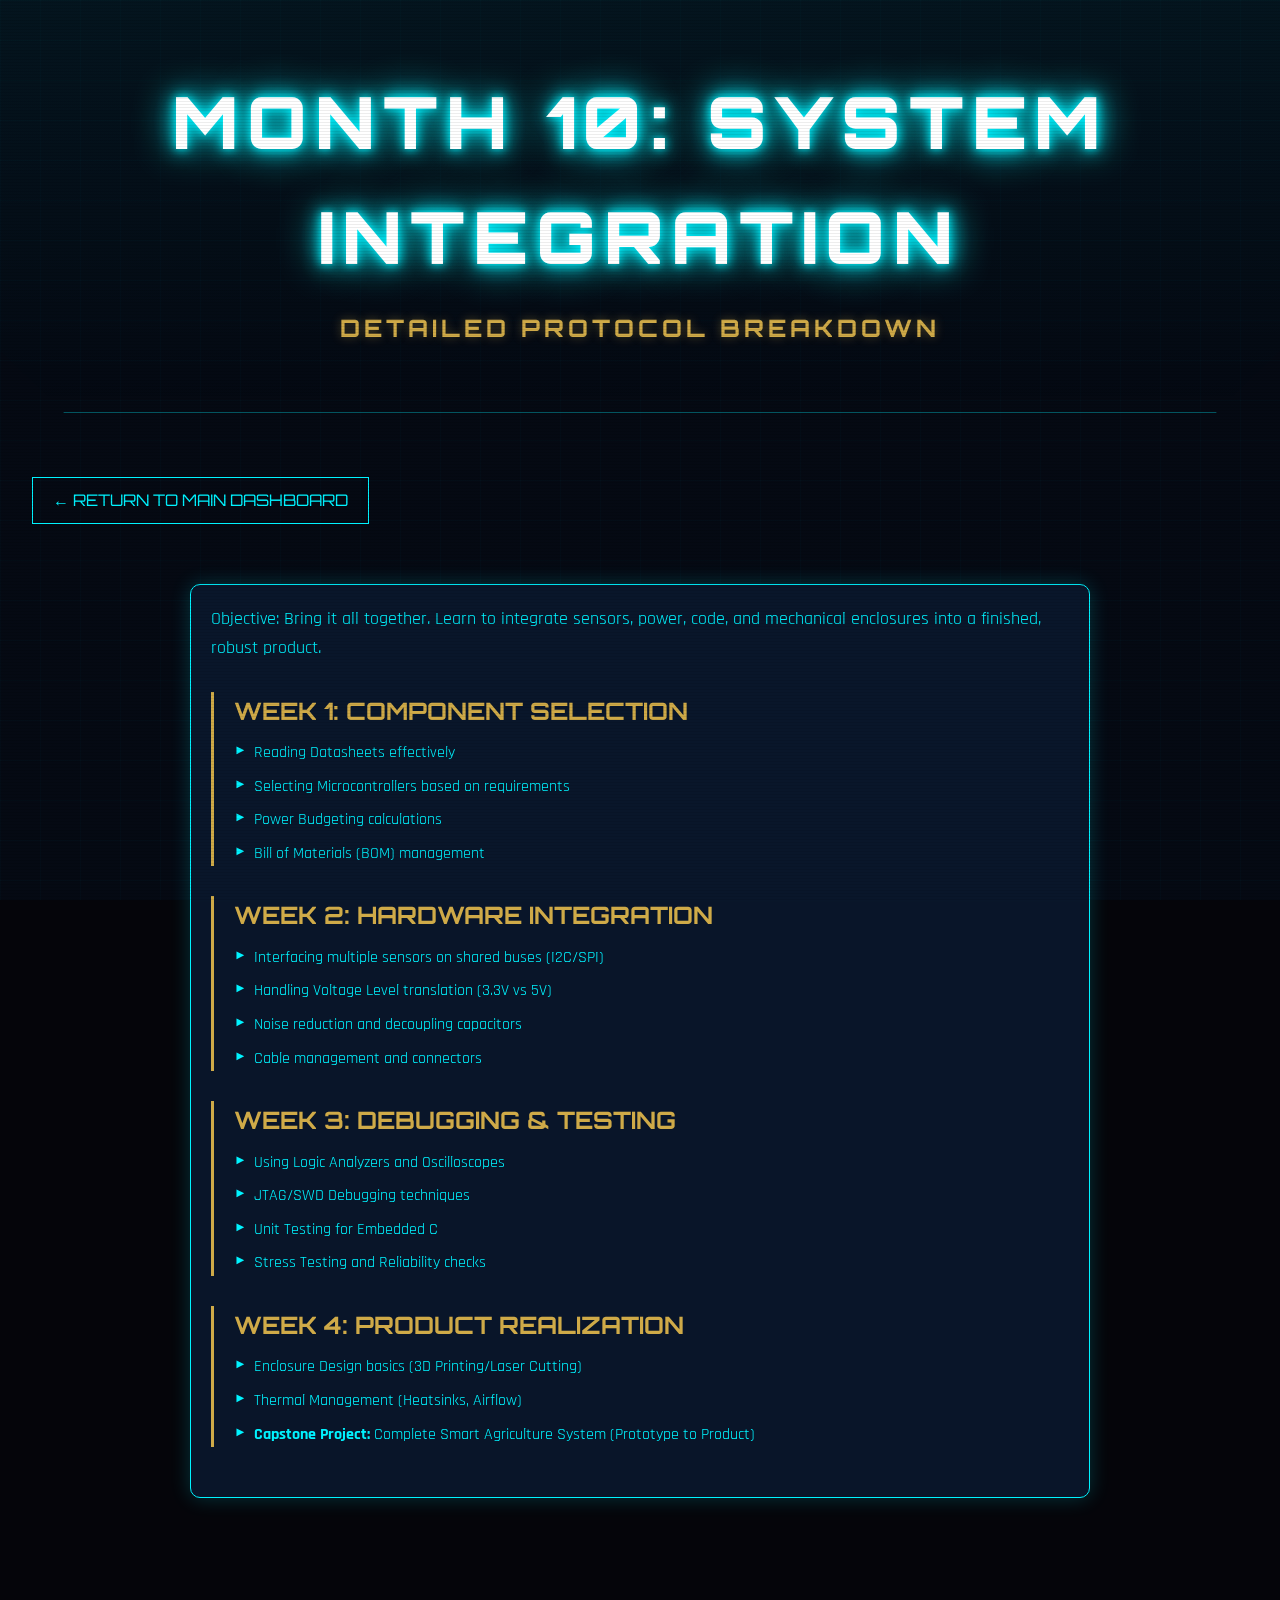
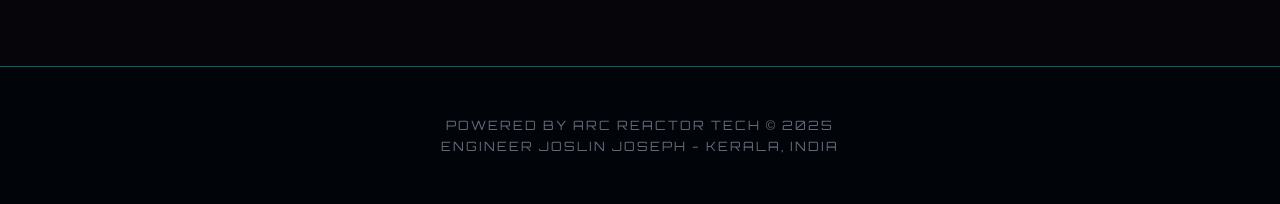
<file: month10_details.html>
<!DOCTYPE html>
<html lang="en">

<head>
    <meta charset="UTF-8">
    <meta name="viewport" content="width=device-width, initial-scale=1.0">
    <title>Month 10: System Integration | Engineer Joslin Joseph</title>
    <link rel="stylesheet" href="style.css">
    <style>
        .details-container {
            max-width: 900px;
            margin: 40px auto;
            padding: 20px;
            background: rgba(10, 25, 47, 0.85);
            border: 1px solid var(--arc-reactor-blue);
            box-shadow: 0 0 20px rgba(0, 243, 255, 0.2);
            border-radius: 10px;
            backdrop-filter: blur(5px);
        }

        .back-button {
            display: inline-block;
            margin-bottom: 20px;
            padding: 10px 20px;
            color: var(--arc-reactor-blue);
            border: 1px solid var(--arc-reactor-blue);
            text-decoration: none;
            font-family: 'Orbitron', sans-serif;
            transition: all 0.3s ease;
        }

        .back-button:hover {
            background: rgba(0, 243, 255, 0.1);
            box-shadow: 0 0 15px var(--arc-reactor-blue);
        }

        .week-section {
            margin-bottom: 30px;
            border-left: 3px solid var(--stark-gold);
            padding-left: 20px;
        }

        .week-title {
            color: var(--stark-gold);
            font-family: 'Orbitron', sans-serif;
            font-size: 1.5rem;
            margin-bottom: 10px;
        }

        .topic-list {
            list-style: none;
            padding: 0;
        }

        .topic-list li {
            margin-bottom: 8px;
            position: relative;
            padding-left: 20px;
        }

        .topic-list li::before {
            content: "►";
            color: var(--arc-reactor-blue);
            position: absolute;
            left: 0;
            font-size: 0.8rem;
        }
    </style>
</head>

<body>
    <div class="bg-grid"></div>
    <header>
        <h1>MONTH 10: SYSTEM INTEGRATION</h1>
        <div class="subtitle">DETAILED PROTOCOL BREAKDOWN</div>
    </header>
    <div class="container">
        <a href="index.html" class="back-button">← RETURN TO MAIN DASHBOARD</a>
        <div class="details-container">
            <p style="margin-bottom: 30px; font-size: 1.1rem; line-height: 1.6;">
                Objective: Bring it all together. Learn to integrate sensors, power, code, and mechanical enclosures
                into a finished, robust product.
            </p>
            <div class="week-section">
                <h3 class="week-title">WEEK 1: COMPONENT SELECTION</h3>
                <ul class="topic-list">
                    <li>Reading Datasheets effectively</li>
                    <li>Selecting Microcontrollers based on requirements</li>
                    <li>Power Budgeting calculations</li>
                    <li>Bill of Materials (BOM) management</li>
                </ul>
            </div>
            <div class="week-section">
                <h3 class="week-title">WEEK 2: HARDWARE INTEGRATION</h3>
                <ul class="topic-list">
                    <li>Interfacing multiple sensors on shared buses (I2C/SPI)</li>
                    <li>Handling Voltage Level translation (3.3V vs 5V)</li>
                    <li>Noise reduction and decoupling capacitors</li>
                    <li>Cable management and connectors</li>
                </ul>
            </div>
            <div class="week-section">
                <h3 class="week-title">WEEK 3: DEBUGGING & TESTING</h3>
                <ul class="topic-list">
                    <li>Using Logic Analyzers and Oscilloscopes</li>
                    <li>JTAG/SWD Debugging techniques</li>
                    <li>Unit Testing for Embedded C</li>
                    <li>Stress Testing and Reliability checks</li>
                </ul>
            </div>
            <div class="week-section">
                <h3 class="week-title">WEEK 4: PRODUCT REALIZATION</h3>
                <ul class="topic-list">
                    <li>Enclosure Design basics (3D Printing/Laser Cutting)</li>
                    <li>Thermal Management (Heatsinks, Airflow)</li>
                    <li><strong>Capstone Project:</strong> Complete Smart Agriculture System (Prototype to Product)</li>
                </ul>
            </div>
        </div>
    </div>
    <footer>
        <p>POWERED BY ARC REACTOR TECH © 2025</p>
        <p>ENGINEER JOSLIN JOSEPH - KERALA, INDIA</p>
    </footer>
</body>

</html>
</file>
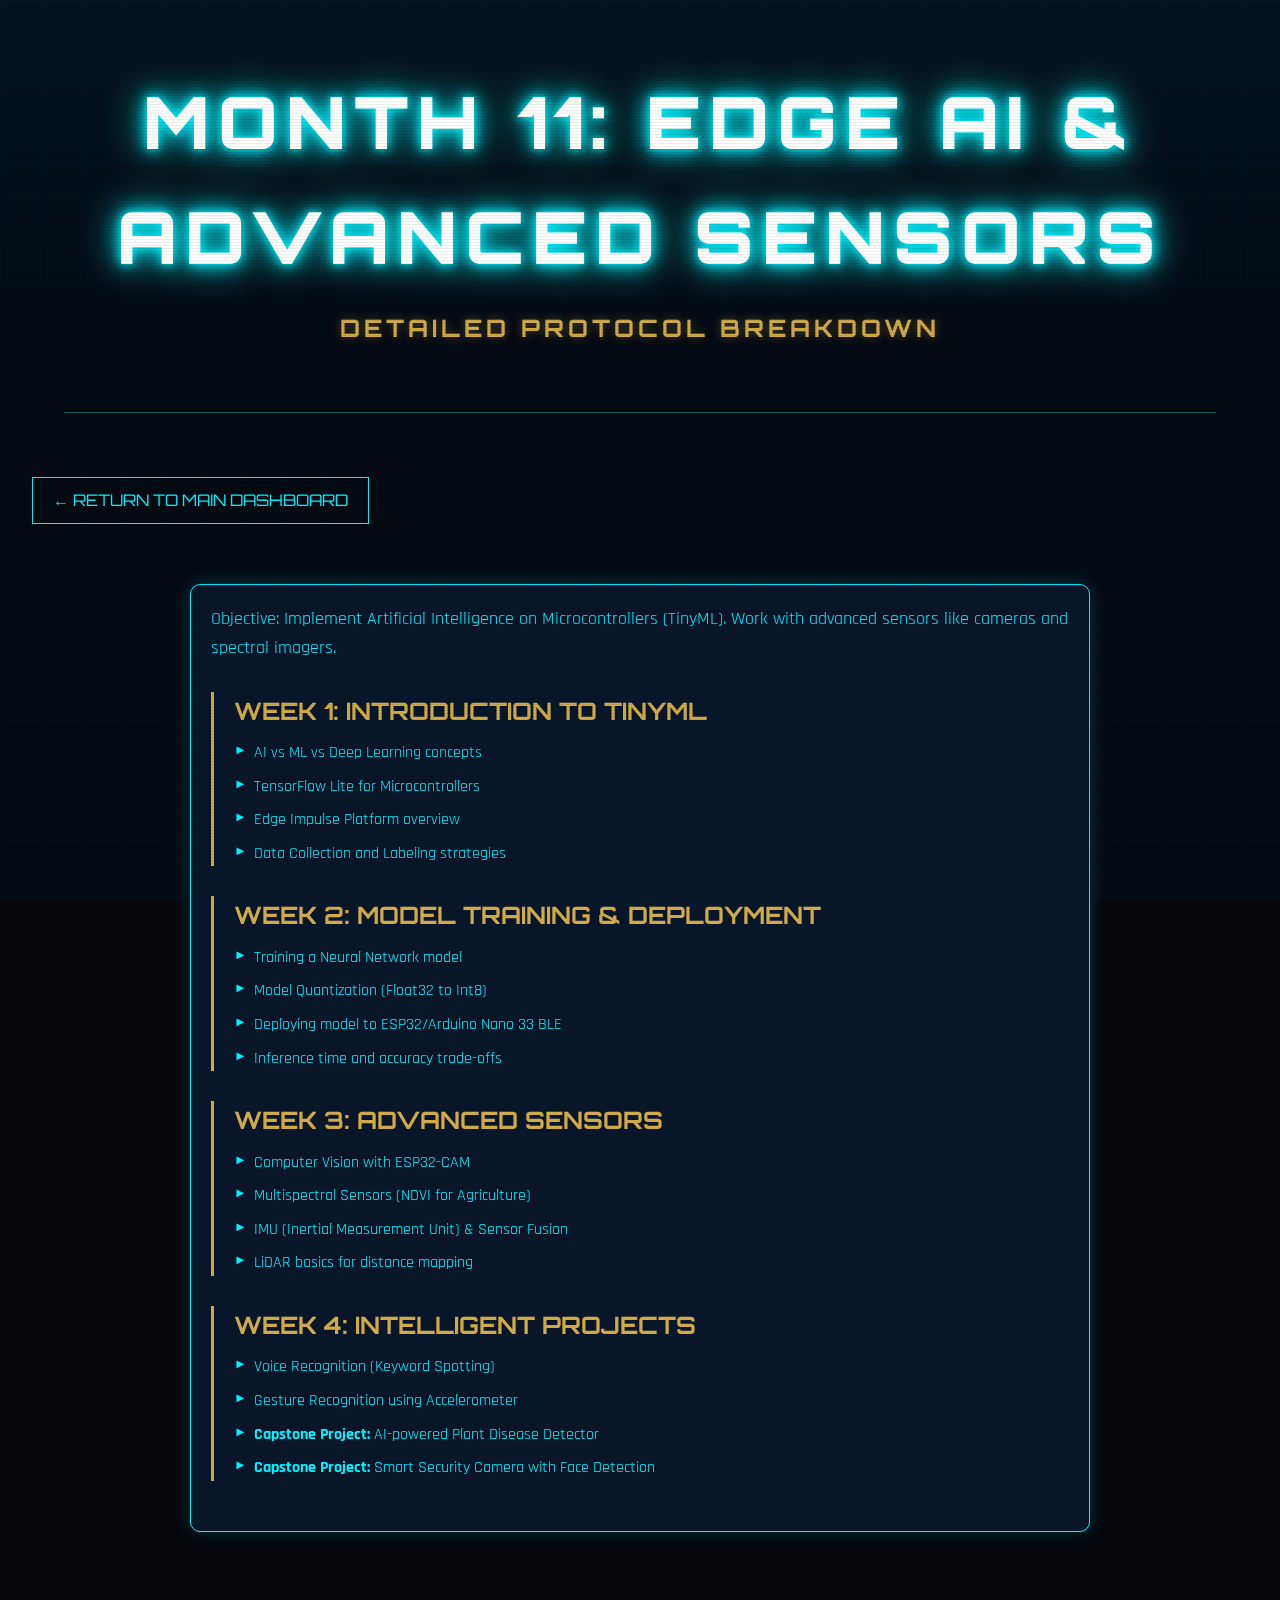
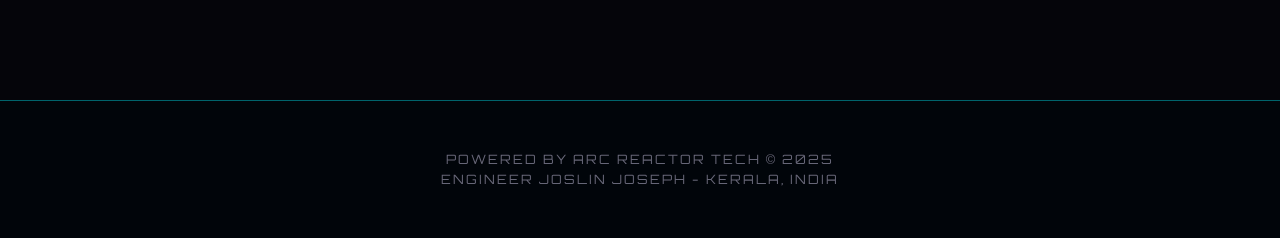
<file: month11_details.html>
<!DOCTYPE html>
<html lang="en">

<head>
    <meta charset="UTF-8">
    <meta name="viewport" content="width=device-width, initial-scale=1.0">
    <title>Month 11: Edge AI & Advanced Sensors | Engineer Joslin Joseph</title>
    <link rel="stylesheet" href="style.css">
    <style>
        .details-container {
            max-width: 900px;
            margin: 40px auto;
            padding: 20px;
            background: rgba(10, 25, 47, 0.85);
            border: 1px solid var(--arc-reactor-blue);
            box-shadow: 0 0 20px rgba(0, 243, 255, 0.2);
            border-radius: 10px;
            backdrop-filter: blur(5px);
        }

        .back-button {
            display: inline-block;
            margin-bottom: 20px;
            padding: 10px 20px;
            color: var(--arc-reactor-blue);
            border: 1px solid var(--arc-reactor-blue);
            text-decoration: none;
            font-family: 'Orbitron', sans-serif;
            transition: all 0.3s ease;
        }

        .back-button:hover {
            background: rgba(0, 243, 255, 0.1);
            box-shadow: 0 0 15px var(--arc-reactor-blue);
        }

        .week-section {
            margin-bottom: 30px;
            border-left: 3px solid var(--stark-gold);
            padding-left: 20px;
        }

        .week-title {
            color: var(--stark-gold);
            font-family: 'Orbitron', sans-serif;
            font-size: 1.5rem;
            margin-bottom: 10px;
        }

        .topic-list {
            list-style: none;
            padding: 0;
        }

        .topic-list li {
            margin-bottom: 8px;
            position: relative;
            padding-left: 20px;
        }

        .topic-list li::before {
            content: "►";
            color: var(--arc-reactor-blue);
            position: absolute;
            left: 0;
            font-size: 0.8rem;
        }
    </style>
</head>

<body>
    <div class="bg-grid"></div>
    <header>
        <h1>MONTH 11: EDGE AI & ADVANCED SENSORS</h1>
        <div class="subtitle">DETAILED PROTOCOL BREAKDOWN</div>
    </header>
    <div class="container">
        <a href="index.html" class="back-button">← RETURN TO MAIN DASHBOARD</a>
        <div class="details-container">
            <p style="margin-bottom: 30px; font-size: 1.1rem; line-height: 1.6;">
                Objective: Implement Artificial Intelligence on Microcontrollers (TinyML). Work with advanced sensors
                like cameras and spectral imagers.
            </p>
            <div class="week-section">
                <h3 class="week-title">WEEK 1: INTRODUCTION TO TINYML</h3>
                <ul class="topic-list">
                    <li>AI vs ML vs Deep Learning concepts</li>
                    <li>TensorFlow Lite for Microcontrollers</li>
                    <li>Edge Impulse Platform overview</li>
                    <li>Data Collection and Labeling strategies</li>
                </ul>
            </div>
            <div class="week-section">
                <h3 class="week-title">WEEK 2: MODEL TRAINING & DEPLOYMENT</h3>
                <ul class="topic-list">
                    <li>Training a Neural Network model</li>
                    <li>Model Quantization (Float32 to Int8)</li>
                    <li>Deploying model to ESP32/Arduino Nano 33 BLE</li>
                    <li>Inference time and accuracy trade-offs</li>
                </ul>
            </div>
            <div class="week-section">
                <h3 class="week-title">WEEK 3: ADVANCED SENSORS</h3>
                <ul class="topic-list">
                    <li>Computer Vision with ESP32-CAM</li>
                    <li>Multispectral Sensors (NDVI for Agriculture)</li>
                    <li>IMU (Inertial Measurement Unit) & Sensor Fusion</li>
                    <li>LiDAR basics for distance mapping</li>
                </ul>
            </div>
            <div class="week-section">
                <h3 class="week-title">WEEK 4: INTELLIGENT PROJECTS</h3>
                <ul class="topic-list">
                    <li>Voice Recognition (Keyword Spotting)</li>
                    <li>Gesture Recognition using Accelerometer</li>
                    <li><strong>Capstone Project:</strong> AI-powered Plant Disease Detector</li>
                    <li><strong>Capstone Project:</strong> Smart Security Camera with Face Detection</li>
                </ul>
            </div>
        </div>
    </div>
    <footer>
        <p>POWERED BY ARC REACTOR TECH © 2025</p>
        <p>ENGINEER JOSLIN JOSEPH - KERALA, INDIA</p>
    </footer>
</body>

</html>
</file>
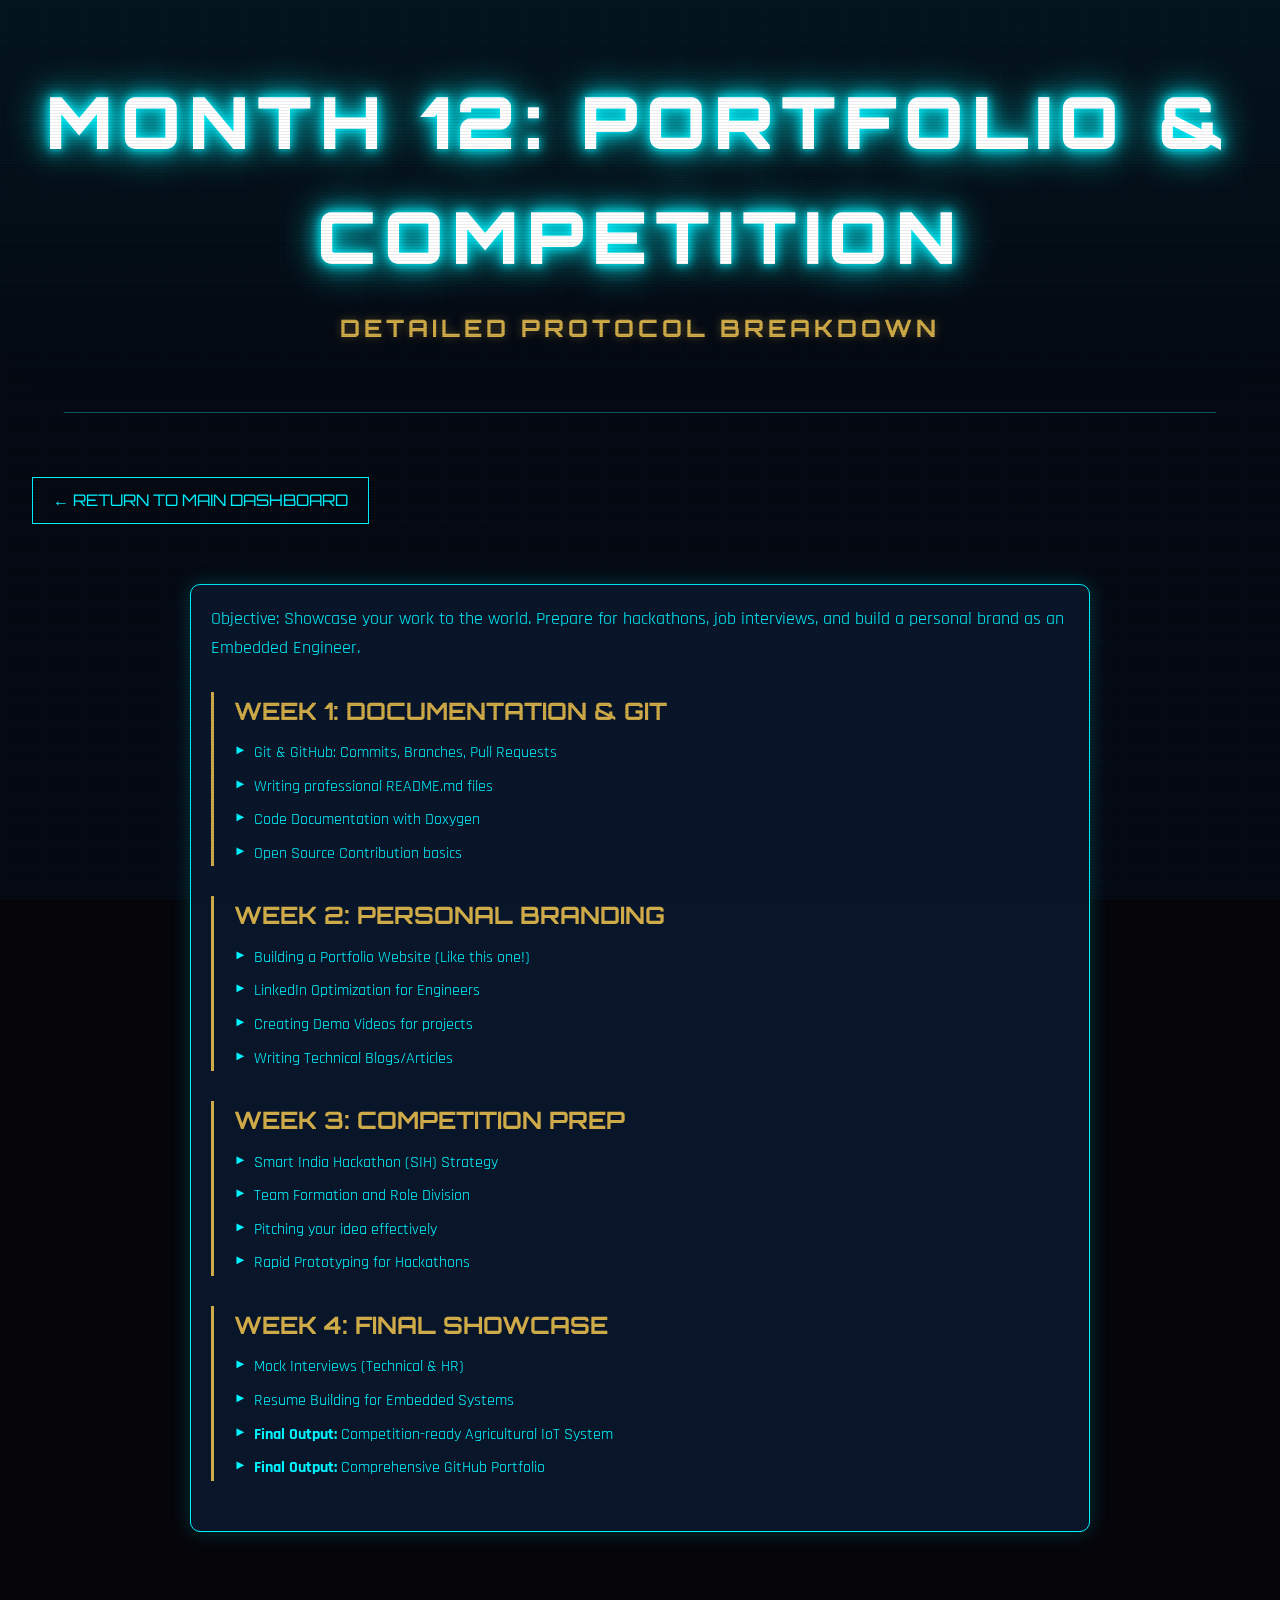
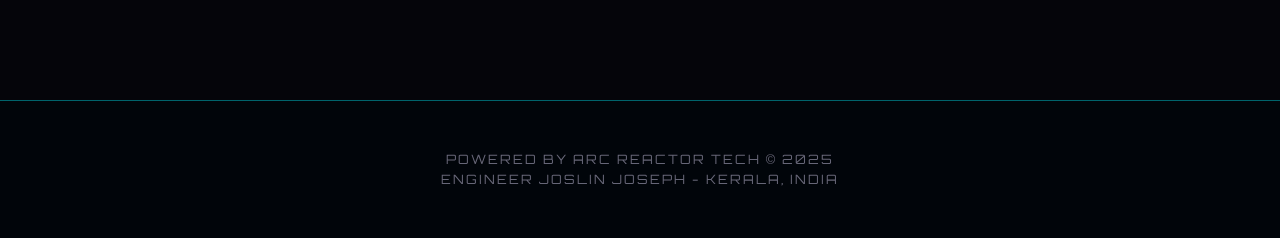
<file: month12_details.html>
<!DOCTYPE html>
<html lang="en">

<head>
    <meta charset="UTF-8">
    <meta name="viewport" content="width=device-width, initial-scale=1.0">
    <title>Month 12: Portfolio & Competition | Engineer Joslin Joseph</title>
    <link rel="stylesheet" href="style.css">
    <style>
        .details-container {
            max-width: 900px;
            margin: 40px auto;
            padding: 20px;
            background: rgba(10, 25, 47, 0.85);
            border: 1px solid var(--arc-reactor-blue);
            box-shadow: 0 0 20px rgba(0, 243, 255, 0.2);
            border-radius: 10px;
            backdrop-filter: blur(5px);
        }

        .back-button {
            display: inline-block;
            margin-bottom: 20px;
            padding: 10px 20px;
            color: var(--arc-reactor-blue);
            border: 1px solid var(--arc-reactor-blue);
            text-decoration: none;
            font-family: 'Orbitron', sans-serif;
            transition: all 0.3s ease;
        }

        .back-button:hover {
            background: rgba(0, 243, 255, 0.1);
            box-shadow: 0 0 15px var(--arc-reactor-blue);
        }

        .week-section {
            margin-bottom: 30px;
            border-left: 3px solid var(--stark-gold);
            padding-left: 20px;
        }

        .week-title {
            color: var(--stark-gold);
            font-family: 'Orbitron', sans-serif;
            font-size: 1.5rem;
            margin-bottom: 10px;
        }

        .topic-list {
            list-style: none;
            padding: 0;
        }

        .topic-list li {
            margin-bottom: 8px;
            position: relative;
            padding-left: 20px;
        }

        .topic-list li::before {
            content: "►";
            color: var(--arc-reactor-blue);
            position: absolute;
            left: 0;
            font-size: 0.8rem;
        }
    </style>
</head>

<body>
    <div class="bg-grid"></div>
    <header>
        <h1>MONTH 12: PORTFOLIO & COMPETITION</h1>
        <div class="subtitle">DETAILED PROTOCOL BREAKDOWN</div>
    </header>
    <div class="container">
        <a href="index.html" class="back-button">← RETURN TO MAIN DASHBOARD</a>
        <div class="details-container">
            <p style="margin-bottom: 30px; font-size: 1.1rem; line-height: 1.6;">
                Objective: Showcase your work to the world. Prepare for hackathons, job interviews, and build a personal
                brand as an Embedded Engineer.
            </p>
            <div class="week-section">
                <h3 class="week-title">WEEK 1: DOCUMENTATION & GIT</h3>
                <ul class="topic-list">
                    <li>Git & GitHub: Commits, Branches, Pull Requests</li>
                    <li>Writing professional README.md files</li>
                    <li>Code Documentation with Doxygen</li>
                    <li>Open Source Contribution basics</li>
                </ul>
            </div>
            <div class="week-section">
                <h3 class="week-title">WEEK 2: PERSONAL BRANDING</h3>
                <ul class="topic-list">
                    <li>Building a Portfolio Website (Like this one!)</li>
                    <li>LinkedIn Optimization for Engineers</li>
                    <li>Creating Demo Videos for projects</li>
                    <li>Writing Technical Blogs/Articles</li>
                </ul>
            </div>
            <div class="week-section">
                <h3 class="week-title">WEEK 3: COMPETITION PREP</h3>
                <ul class="topic-list">
                    <li>Smart India Hackathon (SIH) Strategy</li>
                    <li>Team Formation and Role Division</li>
                    <li>Pitching your idea effectively</li>
                    <li>Rapid Prototyping for Hackathons</li>
                </ul>
            </div>
            <div class="week-section">
                <h3 class="week-title">WEEK 4: FINAL SHOWCASE</h3>
                <ul class="topic-list">
                    <li>Mock Interviews (Technical & HR)</li>
                    <li>Resume Building for Embedded Systems</li>
                    <li><strong>Final Output:</strong> Competition-ready Agricultural IoT System</li>
                    <li><strong>Final Output:</strong> Comprehensive GitHub Portfolio</li>
                </ul>
            </div>
        </div>
    </div>
    <footer>
        <p>POWERED BY ARC REACTOR TECH © 2025</p>
        <p>ENGINEER JOSLIN JOSEPH - KERALA, INDIA</p>
    </footer>
</body>

</html>
</file>
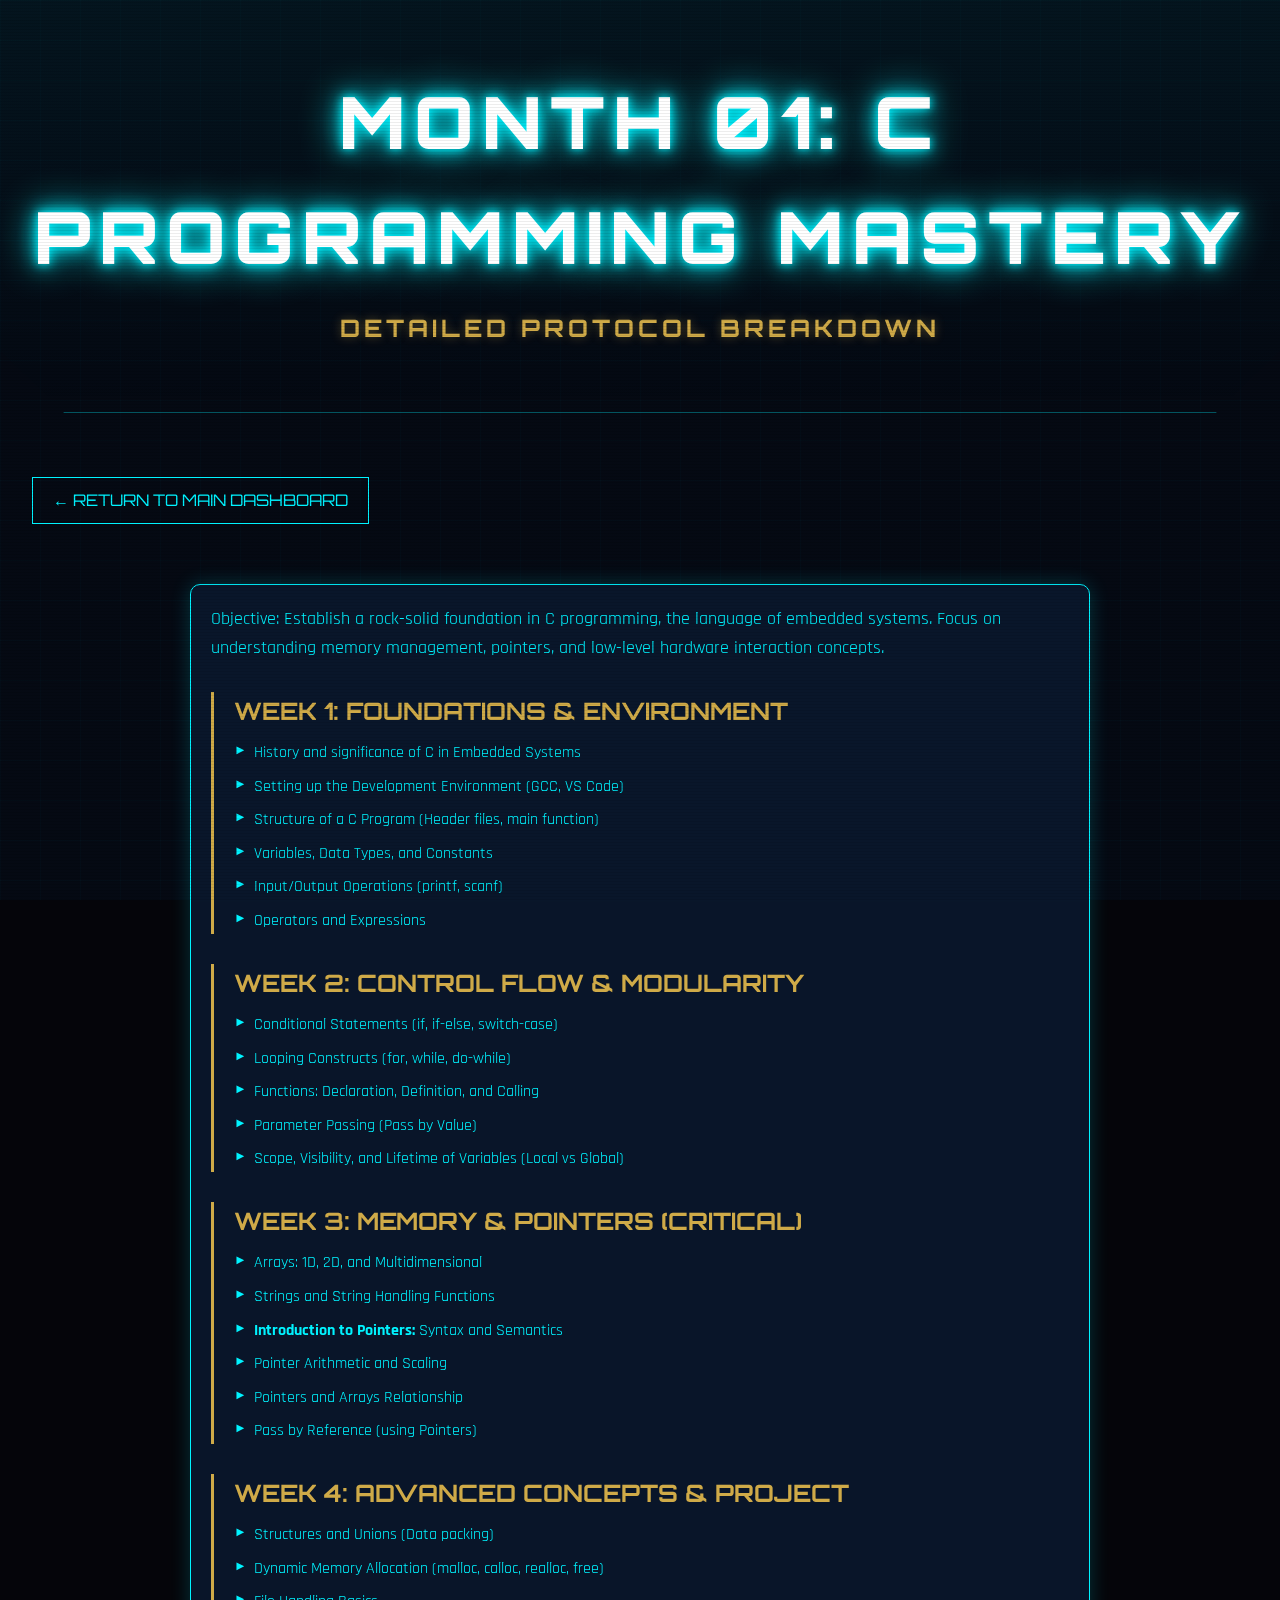
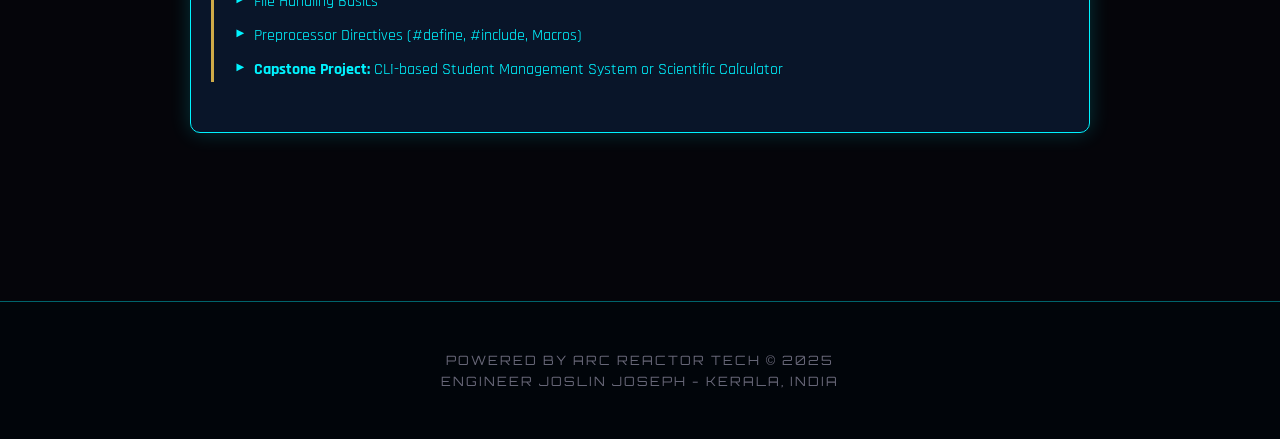
<file: month1_details.html>
<!DOCTYPE html>
<html lang="en">

<head>
    <meta charset="UTF-8">
    <meta name="viewport" content="width=device-width, initial-scale=1.0">
    <title>Month 1: C Programming Mastery | Engineer Joslin Joseph</title>
    <link rel="stylesheet" href="style.css">
    <style>
        /* Specific styles for the details page */
        .details-container {
            max-width: 900px;
            margin: 40px auto;
            padding: 20px;
            background: rgba(10, 25, 47, 0.85);
            border: 1px solid var(--arc-reactor-blue);
            box-shadow: 0 0 20px rgba(0, 243, 255, 0.2);
            border-radius: 10px;
            backdrop-filter: blur(5px);
        }

        .back-button {
            display: inline-block;
            margin-bottom: 20px;
            padding: 10px 20px;
            color: var(--arc-reactor-blue);
            border: 1px solid var(--arc-reactor-blue);
            text-decoration: none;
            font-family: 'Orbitron', sans-serif;
            transition: all 0.3s ease;
        }

        .back-button:hover {
            background: rgba(0, 243, 255, 0.1);
            box-shadow: 0 0 15px var(--arc-reactor-blue);
        }

        .week-section {
            margin-bottom: 30px;
            border-left: 3px solid var(--stark-gold);
            padding-left: 20px;
        }

        .week-title {
            color: var(--stark-gold);
            font-family: 'Orbitron', sans-serif;
            font-size: 1.5rem;
            margin-bottom: 10px;
        }

        .topic-list {
            list-style: none;
            padding: 0;
        }

        .topic-list li {
            margin-bottom: 8px;
            position: relative;
            padding-left: 20px;
        }

        .topic-list li::before {
            content: "►";
            color: var(--arc-reactor-blue);
            position: absolute;
            left: 0;
            font-size: 0.8rem;
        }
    </style>
</head>

<body>

    <div class="bg-grid"></div>

    <header>
        <h1>MONTH 01: C PROGRAMMING MASTERY</h1>
        <div class="subtitle">DETAILED PROTOCOL BREAKDOWN</div>
    </header>

    <div class="container">
        <a href="index.html" class="back-button">← RETURN TO MAIN DASHBOARD</a>

        <div class="details-container">
            <p style="margin-bottom: 30px; font-size: 1.1rem; line-height: 1.6;">
                Objective: Establish a rock-solid foundation in C programming, the language of embedded systems.
                Focus on understanding memory management, pointers, and low-level hardware interaction concepts.
            </p>

            <!-- Week 1 -->
            <div class="week-section">
                <h3 class="week-title">WEEK 1: FOUNDATIONS & ENVIRONMENT</h3>
                <ul class="topic-list">
                    <li>History and significance of C in Embedded Systems</li>
                    <li>Setting up the Development Environment (GCC, VS Code)</li>
                    <li>Structure of a C Program (Header files, main function)</li>
                    <li>Variables, Data Types, and Constants</li>
                    <li>Input/Output Operations (printf, scanf)</li>
                    <li>Operators and Expressions</li>
                </ul>
            </div>

            <!-- Week 2 -->
            <div class="week-section">
                <h3 class="week-title">WEEK 2: CONTROL FLOW & MODULARITY</h3>
                <ul class="topic-list">
                    <li>Conditional Statements (if, if-else, switch-case)</li>
                    <li>Looping Constructs (for, while, do-while)</li>
                    <li>Functions: Declaration, Definition, and Calling</li>
                    <li>Parameter Passing (Pass by Value)</li>
                    <li>Scope, Visibility, and Lifetime of Variables (Local vs Global)</li>
                </ul>
            </div>

            <!-- Week 3 -->
            <div class="week-section">
                <h3 class="week-title">WEEK 3: MEMORY & POINTERS (CRITICAL)</h3>
                <ul class="topic-list">
                    <li>Arrays: 1D, 2D, and Multidimensional</li>
                    <li>Strings and String Handling Functions</li>
                    <li><strong>Introduction to Pointers:</strong> Syntax and Semantics</li>
                    <li>Pointer Arithmetic and Scaling</li>
                    <li>Pointers and Arrays Relationship</li>
                    <li>Pass by Reference (using Pointers)</li>
                </ul>
            </div>

            <!-- Week 4 -->
            <div class="week-section">
                <h3 class="week-title">WEEK 4: ADVANCED CONCEPTS & PROJECT</h3>
                <ul class="topic-list">
                    <li>Structures and Unions (Data packing)</li>
                    <li>Dynamic Memory Allocation (malloc, calloc, realloc, free)</li>
                    <li>File Handling Basics</li>
                    <li>Preprocessor Directives (#define, #include, Macros)</li>
                    <li><strong>Capstone Project:</strong> CLI-based Student Management System or Scientific Calculator
                    </li>
                </ul>
            </div>

        </div>
    </div>

    <footer>
        <p>POWERED BY ARC REACTOR TECH © 2025</p>
        <p>ENGINEER JOSLIN JOSEPH - KERALA, INDIA</p>
    </footer>

</body>

</html>
</file>
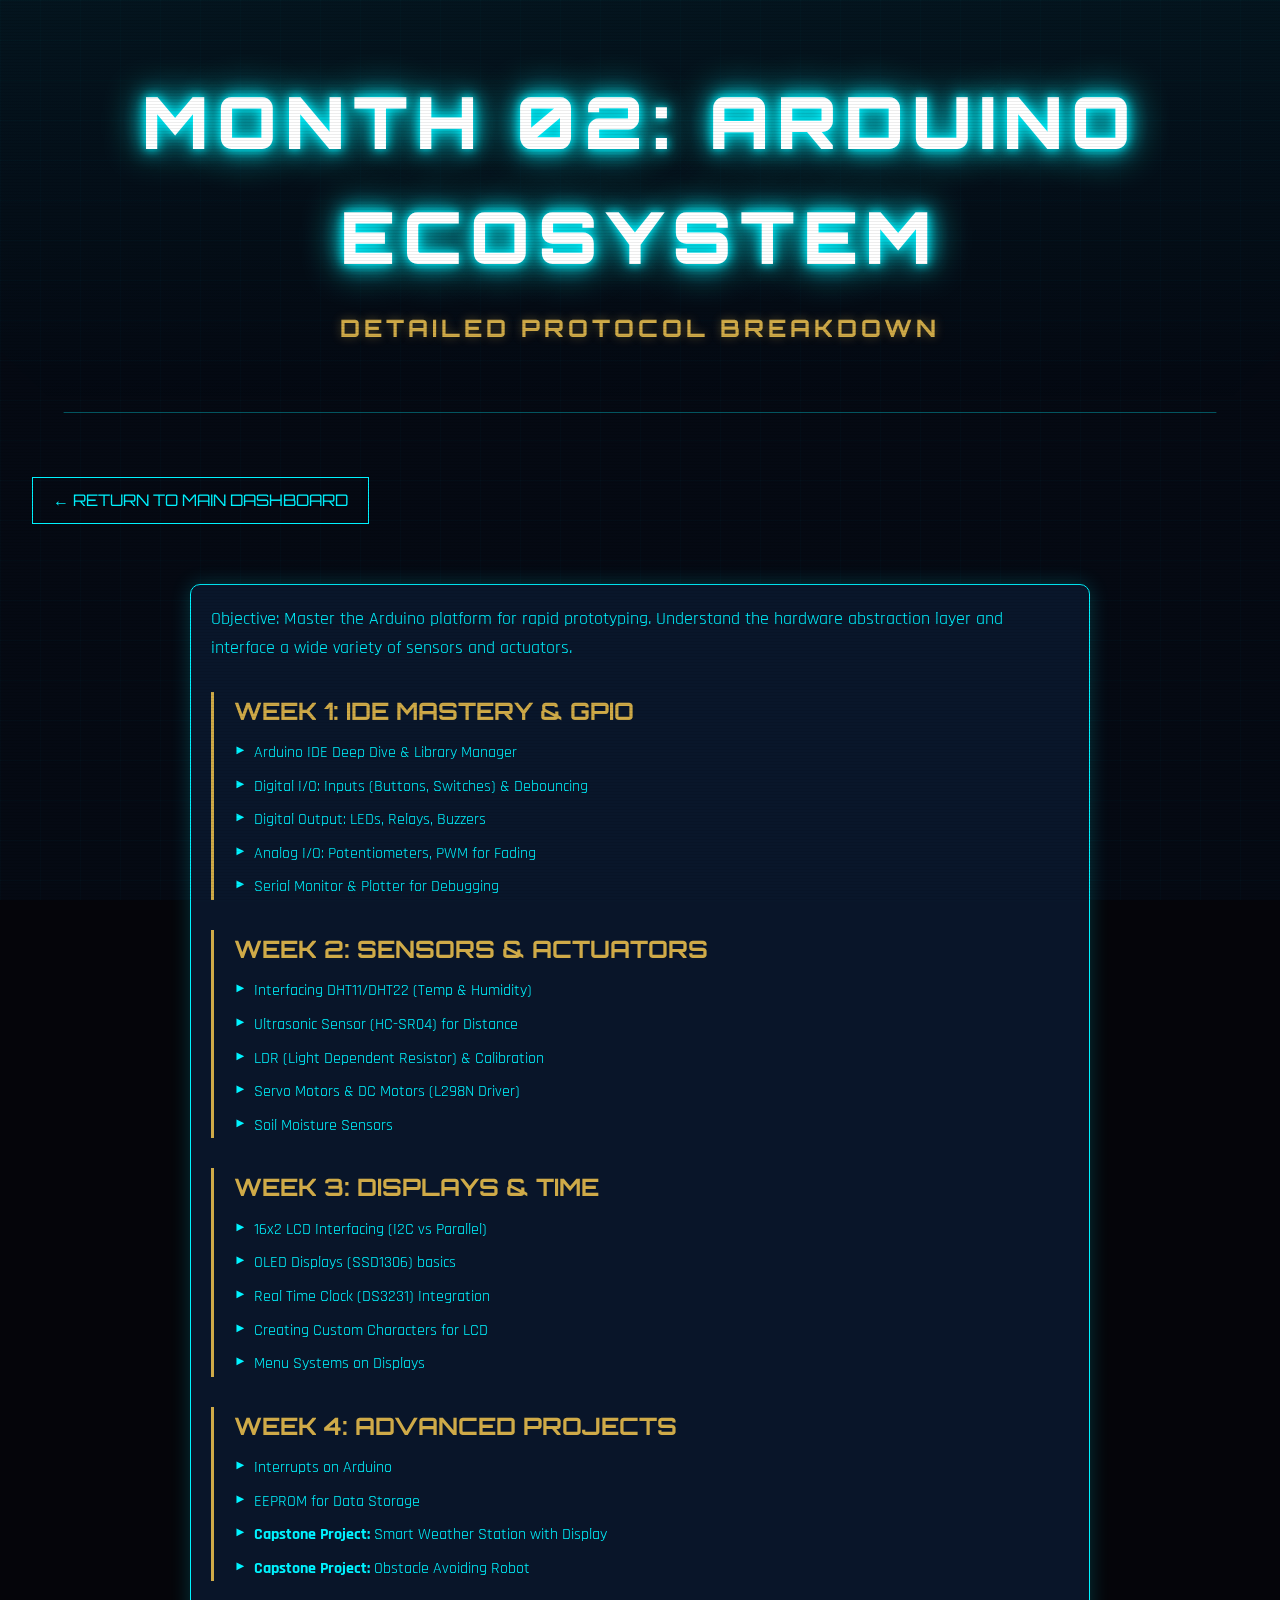
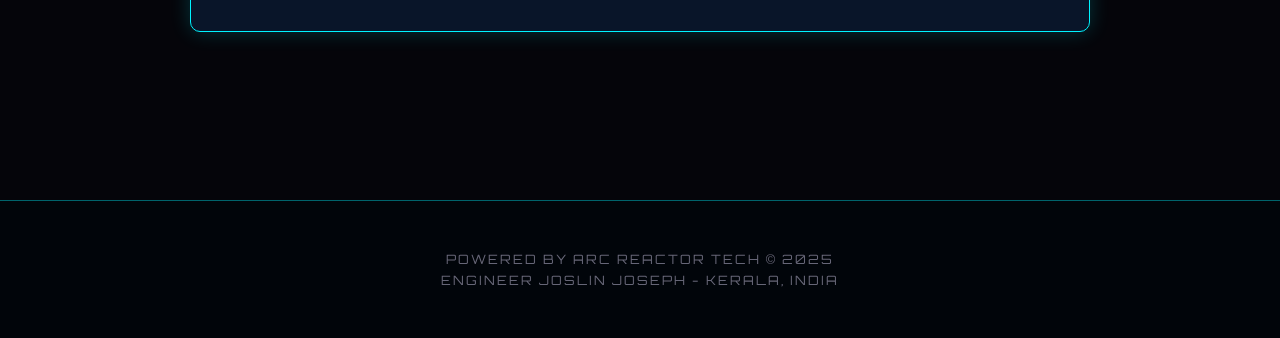
<file: month2_details.html>
<!DOCTYPE html>
<html lang="en">

<head>
    <meta charset="UTF-8">
    <meta name="viewport" content="width=device-width, initial-scale=1.0">
    <title>Month 2: Arduino Ecosystem | Engineer Joslin Joseph</title>
    <link rel="stylesheet" href="style.css">
    <style>
        .details-container {
            max-width: 900px;
            margin: 40px auto;
            padding: 20px;
            background: rgba(10, 25, 47, 0.85);
            border: 1px solid var(--arc-reactor-blue);
            box-shadow: 0 0 20px rgba(0, 243, 255, 0.2);
            border-radius: 10px;
            backdrop-filter: blur(5px);
        }

        .back-button {
            display: inline-block;
            margin-bottom: 20px;
            padding: 10px 20px;
            color: var(--arc-reactor-blue);
            border: 1px solid var(--arc-reactor-blue);
            text-decoration: none;
            font-family: 'Orbitron', sans-serif;
            transition: all 0.3s ease;
        }

        .back-button:hover {
            background: rgba(0, 243, 255, 0.1);
            box-shadow: 0 0 15px var(--arc-reactor-blue);
        }

        .week-section {
            margin-bottom: 30px;
            border-left: 3px solid var(--stark-gold);
            padding-left: 20px;
        }

        .week-title {
            color: var(--stark-gold);
            font-family: 'Orbitron', sans-serif;
            font-size: 1.5rem;
            margin-bottom: 10px;
        }

        .topic-list {
            list-style: none;
            padding: 0;
        }

        .topic-list li {
            margin-bottom: 8px;
            position: relative;
            padding-left: 20px;
        }

        .topic-list li::before {
            content: "►";
            color: var(--arc-reactor-blue);
            position: absolute;
            left: 0;
            font-size: 0.8rem;
        }
    </style>
</head>

<body>
    <div class="bg-grid"></div>
    <header>
        <h1>MONTH 02: ARDUINO ECOSYSTEM</h1>
        <div class="subtitle">DETAILED PROTOCOL BREAKDOWN</div>
    </header>
    <div class="container">
        <a href="index.html" class="back-button">← RETURN TO MAIN DASHBOARD</a>
        <div class="details-container">
            <p style="margin-bottom: 30px; font-size: 1.1rem; line-height: 1.6;">
                Objective: Master the Arduino platform for rapid prototyping. Understand the hardware abstraction layer
                and interface a wide variety of sensors and actuators.
            </p>
            <div class="week-section">
                <h3 class="week-title">WEEK 1: IDE MASTERY & GPIO</h3>
                <ul class="topic-list">
                    <li>Arduino IDE Deep Dive & Library Manager</li>
                    <li>Digital I/O: Inputs (Buttons, Switches) & Debouncing</li>
                    <li>Digital Output: LEDs, Relays, Buzzers</li>
                    <li>Analog I/O: Potentiometers, PWM for Fading</li>
                    <li>Serial Monitor & Plotter for Debugging</li>
                </ul>
            </div>
            <div class="week-section">
                <h3 class="week-title">WEEK 2: SENSORS & ACTUATORS</h3>
                <ul class="topic-list">
                    <li>Interfacing DHT11/DHT22 (Temp & Humidity)</li>
                    <li>Ultrasonic Sensor (HC-SR04) for Distance</li>
                    <li>LDR (Light Dependent Resistor) & Calibration</li>
                    <li>Servo Motors & DC Motors (L298N Driver)</li>
                    <li>Soil Moisture Sensors</li>
                </ul>
            </div>
            <div class="week-section">
                <h3 class="week-title">WEEK 3: DISPLAYS & TIME</h3>
                <ul class="topic-list">
                    <li>16x2 LCD Interfacing (I2C vs Parallel)</li>
                    <li>OLED Displays (SSD1306) basics</li>
                    <li>Real Time Clock (DS3231) Integration</li>
                    <li>Creating Custom Characters for LCD</li>
                    <li>Menu Systems on Displays</li>
                </ul>
            </div>
            <div class="week-section">
                <h3 class="week-title">WEEK 4: ADVANCED PROJECTS</h3>
                <ul class="topic-list">
                    <li>Interrupts on Arduino</li>
                    <li>EEPROM for Data Storage</li>
                    <li><strong>Capstone Project:</strong> Smart Weather Station with Display</li>
                    <li><strong>Capstone Project:</strong> Obstacle Avoiding Robot</li>
                </ul>
            </div>
        </div>
    </div>
    <footer>
        <p>POWERED BY ARC REACTOR TECH © 2025</p>
        <p>ENGINEER JOSLIN JOSEPH - KERALA, INDIA</p>
    </footer>
</body>

</html>
</file>
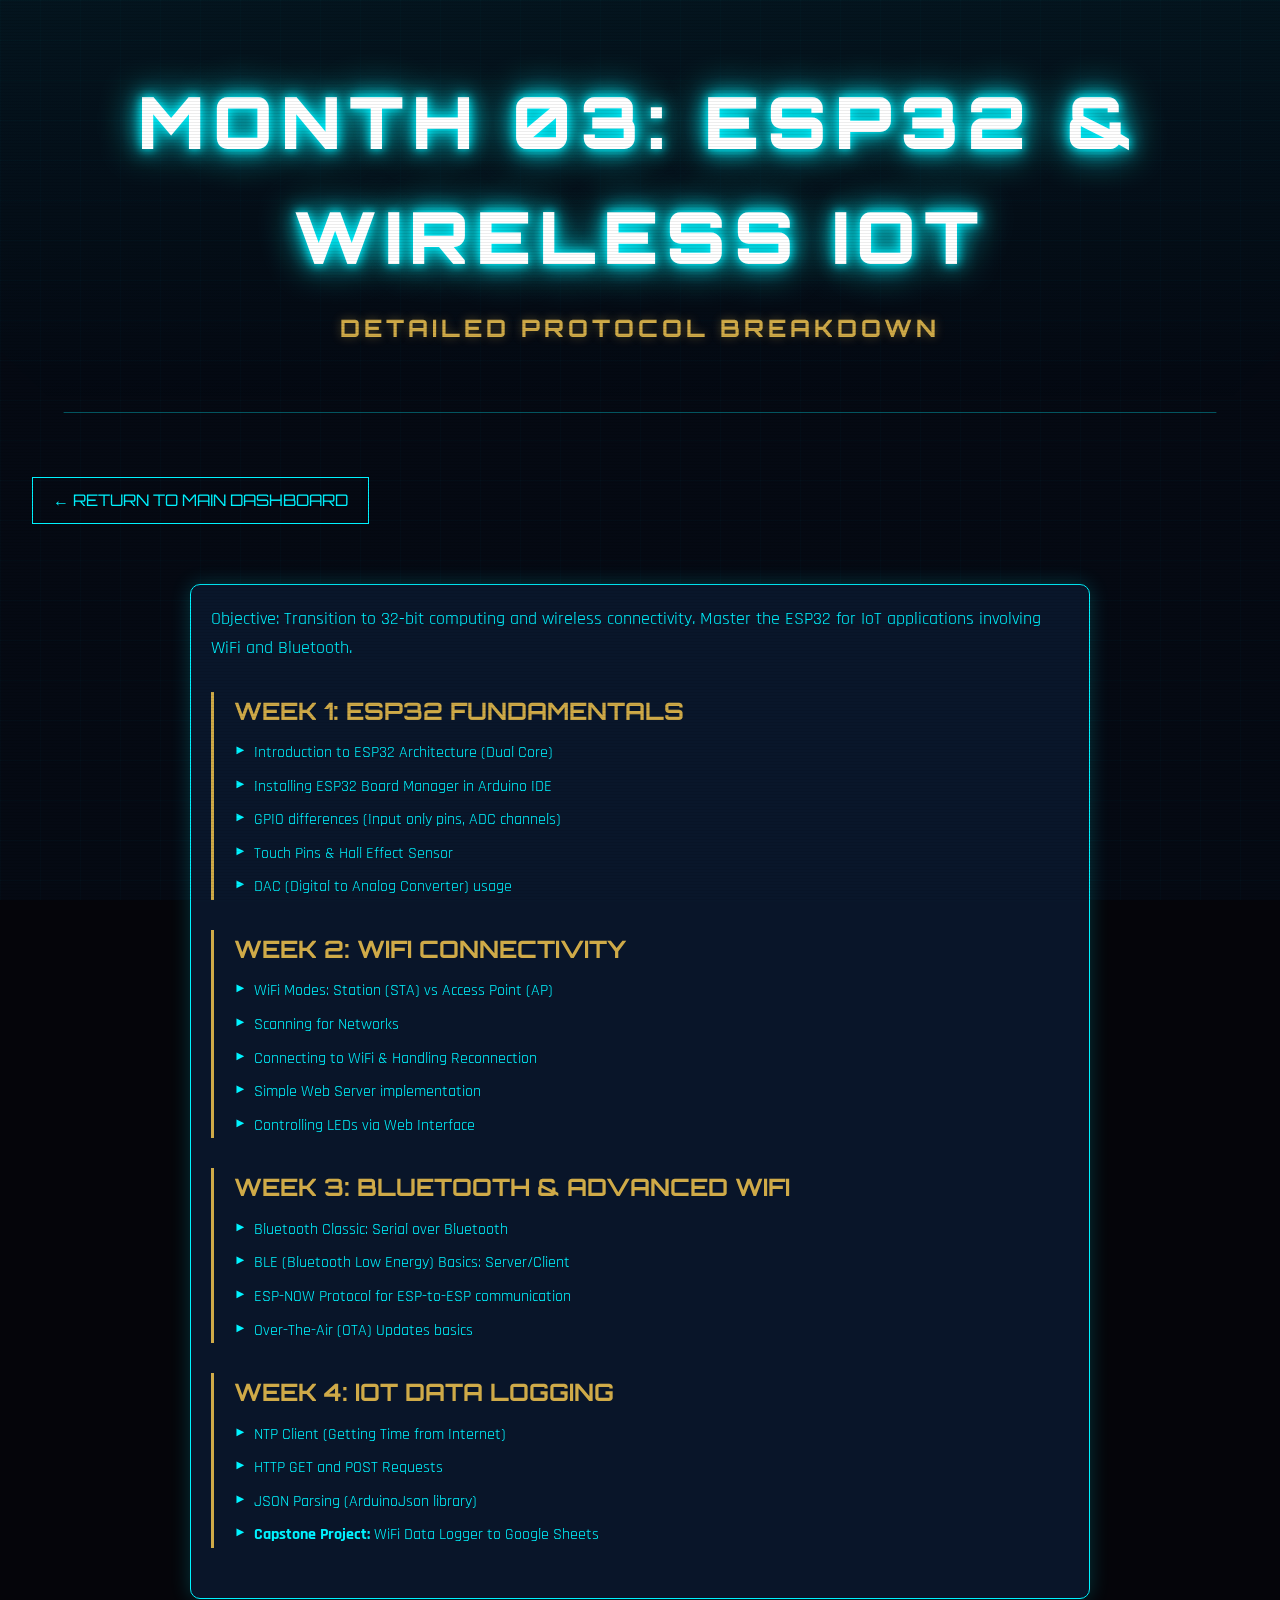
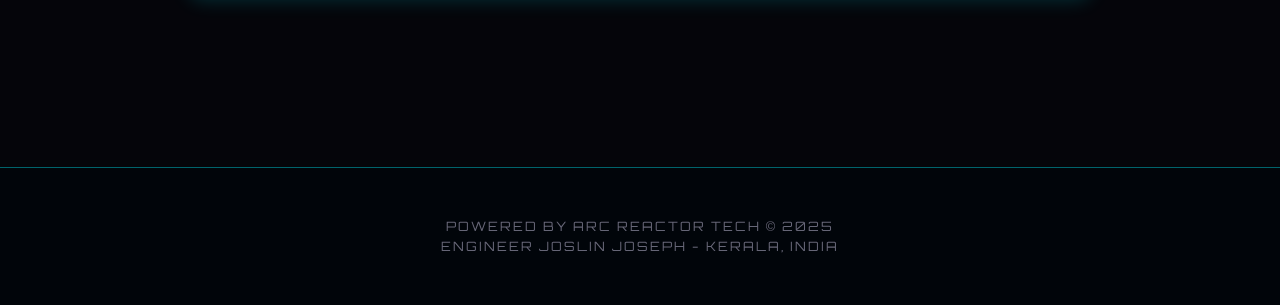
<file: month3_details.html>
<!DOCTYPE html>
<html lang="en">

<head>
    <meta charset="UTF-8">
    <meta name="viewport" content="width=device-width, initial-scale=1.0">
    <title>Month 3: ESP32 & Wireless IoT | Engineer Joslin Joseph</title>
    <link rel="stylesheet" href="style.css">
    <style>
        .details-container {
            max-width: 900px;
            margin: 40px auto;
            padding: 20px;
            background: rgba(10, 25, 47, 0.85);
            border: 1px solid var(--arc-reactor-blue);
            box-shadow: 0 0 20px rgba(0, 243, 255, 0.2);
            border-radius: 10px;
            backdrop-filter: blur(5px);
        }

        .back-button {
            display: inline-block;
            margin-bottom: 20px;
            padding: 10px 20px;
            color: var(--arc-reactor-blue);
            border: 1px solid var(--arc-reactor-blue);
            text-decoration: none;
            font-family: 'Orbitron', sans-serif;
            transition: all 0.3s ease;
        }

        .back-button:hover {
            background: rgba(0, 243, 255, 0.1);
            box-shadow: 0 0 15px var(--arc-reactor-blue);
        }

        .week-section {
            margin-bottom: 30px;
            border-left: 3px solid var(--stark-gold);
            padding-left: 20px;
        }

        .week-title {
            color: var(--stark-gold);
            font-family: 'Orbitron', sans-serif;
            font-size: 1.5rem;
            margin-bottom: 10px;
        }

        .topic-list {
            list-style: none;
            padding: 0;
        }

        .topic-list li {
            margin-bottom: 8px;
            position: relative;
            padding-left: 20px;
        }

        .topic-list li::before {
            content: "►";
            color: var(--arc-reactor-blue);
            position: absolute;
            left: 0;
            font-size: 0.8rem;
        }
    </style>
</head>

<body>
    <div class="bg-grid"></div>
    <header>
        <h1>MONTH 03: ESP32 & WIRELESS IOT</h1>
        <div class="subtitle">DETAILED PROTOCOL BREAKDOWN</div>
    </header>
    <div class="container">
        <a href="index.html" class="back-button">← RETURN TO MAIN DASHBOARD</a>
        <div class="details-container">
            <p style="margin-bottom: 30px; font-size: 1.1rem; line-height: 1.6;">
                Objective: Transition to 32-bit computing and wireless connectivity. Master the ESP32 for IoT
                applications involving WiFi and Bluetooth.
            </p>
            <div class="week-section">
                <h3 class="week-title">WEEK 1: ESP32 FUNDAMENTALS</h3>
                <ul class="topic-list">
                    <li>Introduction to ESP32 Architecture (Dual Core)</li>
                    <li>Installing ESP32 Board Manager in Arduino IDE</li>
                    <li>GPIO differences (Input only pins, ADC channels)</li>
                    <li>Touch Pins & Hall Effect Sensor</li>
                    <li>DAC (Digital to Analog Converter) usage</li>
                </ul>
            </div>
            <div class="week-section">
                <h3 class="week-title">WEEK 2: WIFI CONNECTIVITY</h3>
                <ul class="topic-list">
                    <li>WiFi Modes: Station (STA) vs Access Point (AP)</li>
                    <li>Scanning for Networks</li>
                    <li>Connecting to WiFi & Handling Reconnection</li>
                    <li>Simple Web Server implementation</li>
                    <li>Controlling LEDs via Web Interface</li>
                </ul>
            </div>
            <div class="week-section">
                <h3 class="week-title">WEEK 3: BLUETOOTH & ADVANCED WIFI</h3>
                <ul class="topic-list">
                    <li>Bluetooth Classic: Serial over Bluetooth</li>
                    <li>BLE (Bluetooth Low Energy) Basics: Server/Client</li>
                    <li>ESP-NOW Protocol for ESP-to-ESP communication</li>
                    <li>Over-The-Air (OTA) Updates basics</li>
                </ul>
            </div>
            <div class="week-section">
                <h3 class="week-title">WEEK 4: IOT DATA LOGGING</h3>
                <ul class="topic-list">
                    <li>NTP Client (Getting Time from Internet)</li>
                    <li>HTTP GET and POST Requests</li>
                    <li>JSON Parsing (ArduinoJson library)</li>
                    <li><strong>Capstone Project:</strong> WiFi Data Logger to Google Sheets</li>
                </ul>
            </div>
        </div>
    </div>
    <footer>
        <p>POWERED BY ARC REACTOR TECH © 2025</p>
        <p>ENGINEER JOSLIN JOSEPH - KERALA, INDIA</p>
    </footer>
</body>

</html>
</file>
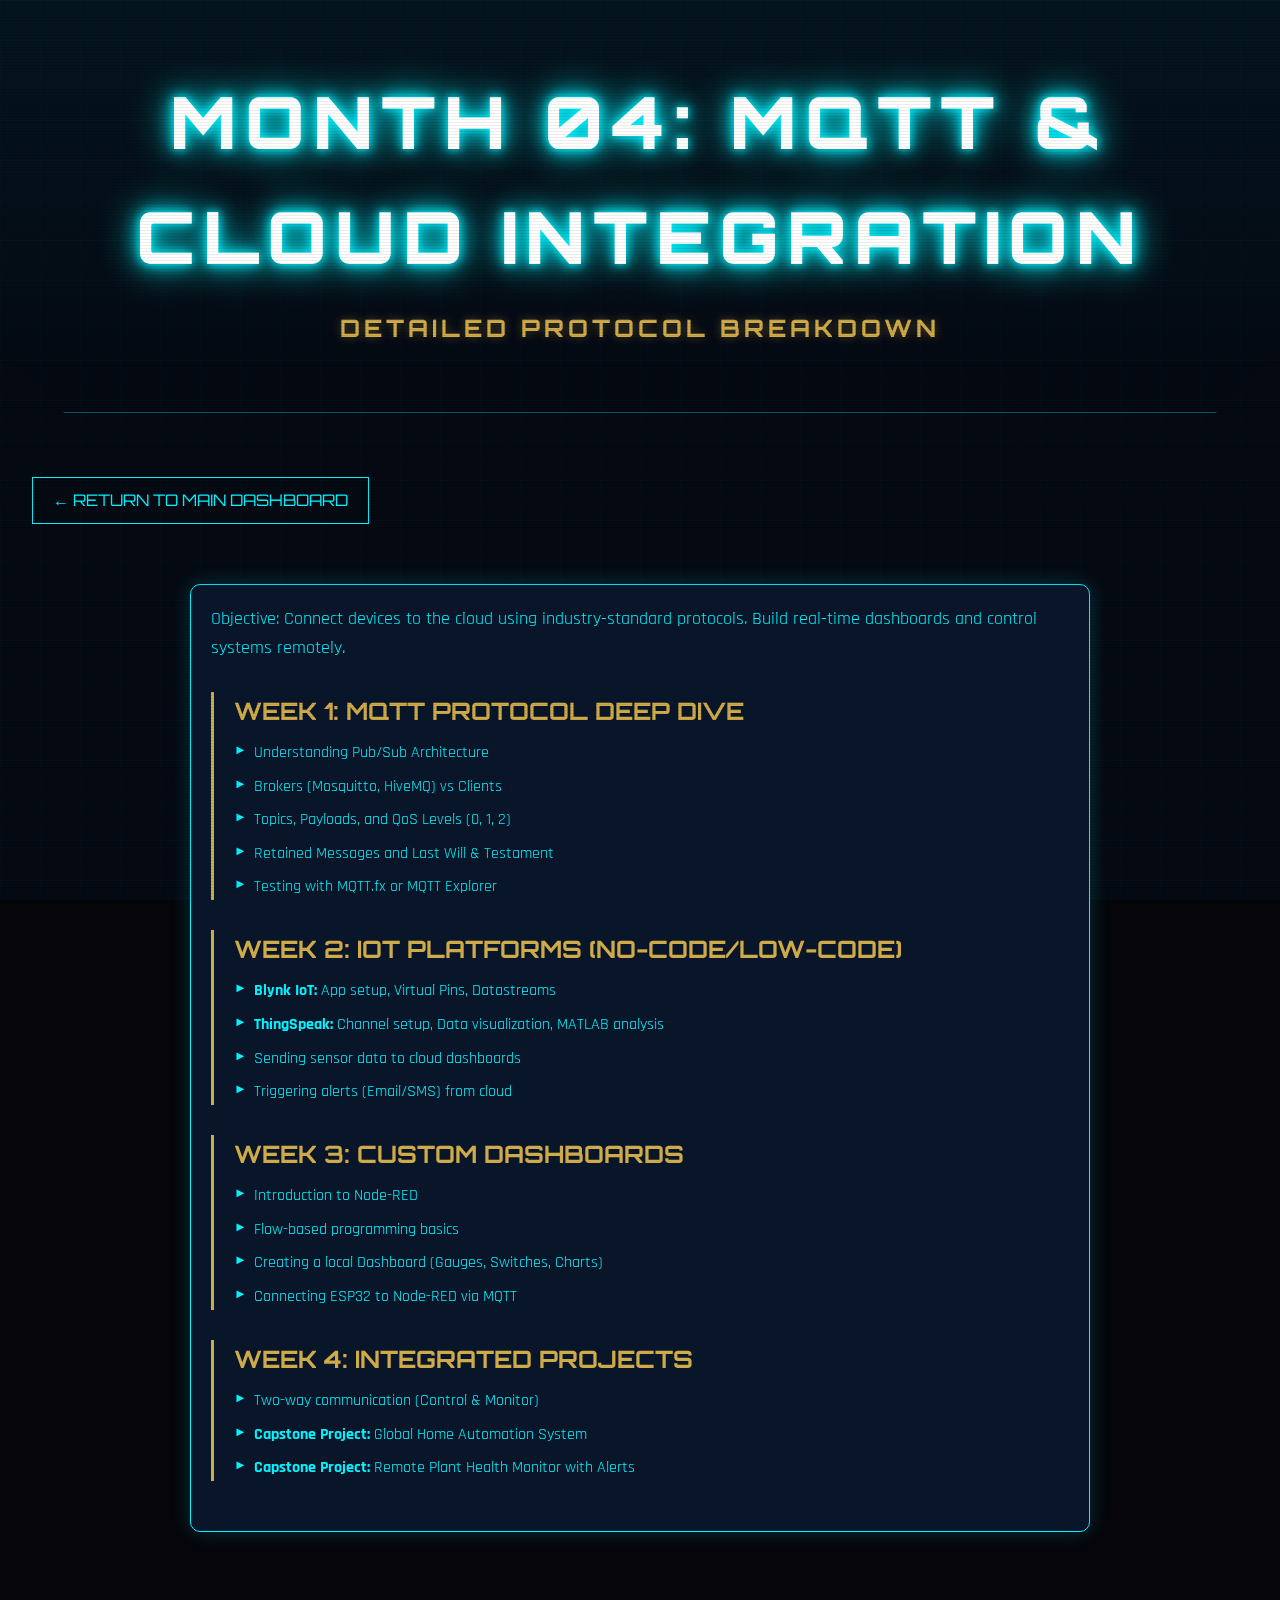
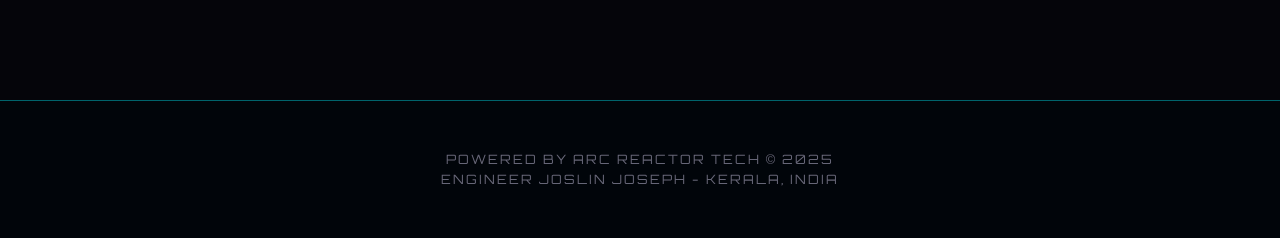
<file: month4_details.html>
<!DOCTYPE html>
<html lang="en">

<head>
    <meta charset="UTF-8">
    <meta name="viewport" content="width=device-width, initial-scale=1.0">
    <title>Month 4: MQTT & Cloud Integration | Engineer Joslin Joseph</title>
    <link rel="stylesheet" href="style.css">
    <style>
        .details-container {
            max-width: 900px;
            margin: 40px auto;
            padding: 20px;
            background: rgba(10, 25, 47, 0.85);
            border: 1px solid var(--arc-reactor-blue);
            box-shadow: 0 0 20px rgba(0, 243, 255, 0.2);
            border-radius: 10px;
            backdrop-filter: blur(5px);
        }

        .back-button {
            display: inline-block;
            margin-bottom: 20px;
            padding: 10px 20px;
            color: var(--arc-reactor-blue);
            border: 1px solid var(--arc-reactor-blue);
            text-decoration: none;
            font-family: 'Orbitron', sans-serif;
            transition: all 0.3s ease;
        }

        .back-button:hover {
            background: rgba(0, 243, 255, 0.1);
            box-shadow: 0 0 15px var(--arc-reactor-blue);
        }

        .week-section {
            margin-bottom: 30px;
            border-left: 3px solid var(--stark-gold);
            padding-left: 20px;
        }

        .week-title {
            color: var(--stark-gold);
            font-family: 'Orbitron', sans-serif;
            font-size: 1.5rem;
            margin-bottom: 10px;
        }

        .topic-list {
            list-style: none;
            padding: 0;
        }

        .topic-list li {
            margin-bottom: 8px;
            position: relative;
            padding-left: 20px;
        }

        .topic-list li::before {
            content: "►";
            color: var(--arc-reactor-blue);
            position: absolute;
            left: 0;
            font-size: 0.8rem;
        }
    </style>
</head>

<body>
    <div class="bg-grid"></div>
    <header>
        <h1>MONTH 04: MQTT & CLOUD INTEGRATION</h1>
        <div class="subtitle">DETAILED PROTOCOL BREAKDOWN</div>
    </header>
    <div class="container">
        <a href="index.html" class="back-button">← RETURN TO MAIN DASHBOARD</a>
        <div class="details-container">
            <p style="margin-bottom: 30px; font-size: 1.1rem; line-height: 1.6;">
                Objective: Connect devices to the cloud using industry-standard protocols. Build real-time dashboards
                and control systems remotely.
            </p>
            <div class="week-section">
                <h3 class="week-title">WEEK 1: MQTT PROTOCOL DEEP DIVE</h3>
                <ul class="topic-list">
                    <li>Understanding Pub/Sub Architecture</li>
                    <li>Brokers (Mosquitto, HiveMQ) vs Clients</li>
                    <li>Topics, Payloads, and QoS Levels (0, 1, 2)</li>
                    <li>Retained Messages and Last Will & Testament</li>
                    <li>Testing with MQTT.fx or MQTT Explorer</li>
                </ul>
            </div>
            <div class="week-section">
                <h3 class="week-title">WEEK 2: IOT PLATFORMS (NO-CODE/LOW-CODE)</h3>
                <ul class="topic-list">
                    <li><strong>Blynk IoT:</strong> App setup, Virtual Pins, Datastreams</li>
                    <li><strong>ThingSpeak:</strong> Channel setup, Data visualization, MATLAB analysis</li>
                    <li>Sending sensor data to cloud dashboards</li>
                    <li>Triggering alerts (Email/SMS) from cloud</li>
                </ul>
            </div>
            <div class="week-section">
                <h3 class="week-title">WEEK 3: CUSTOM DASHBOARDS</h3>
                <ul class="topic-list">
                    <li>Introduction to Node-RED</li>
                    <li>Flow-based programming basics</li>
                    <li>Creating a local Dashboard (Gauges, Switches, Charts)</li>
                    <li>Connecting ESP32 to Node-RED via MQTT</li>
                </ul>
            </div>
            <div class="week-section">
                <h3 class="week-title">WEEK 4: INTEGRATED PROJECTS</h3>
                <ul class="topic-list">
                    <li>Two-way communication (Control & Monitor)</li>
                    <li><strong>Capstone Project:</strong> Global Home Automation System</li>
                    <li><strong>Capstone Project:</strong> Remote Plant Health Monitor with Alerts</li>
                </ul>
            </div>
        </div>
    </div>
    <footer>
        <p>POWERED BY ARC REACTOR TECH © 2025</p>
        <p>ENGINEER JOSLIN JOSEPH - KERALA, INDIA</p>
    </footer>
</body>

</html>
</file>
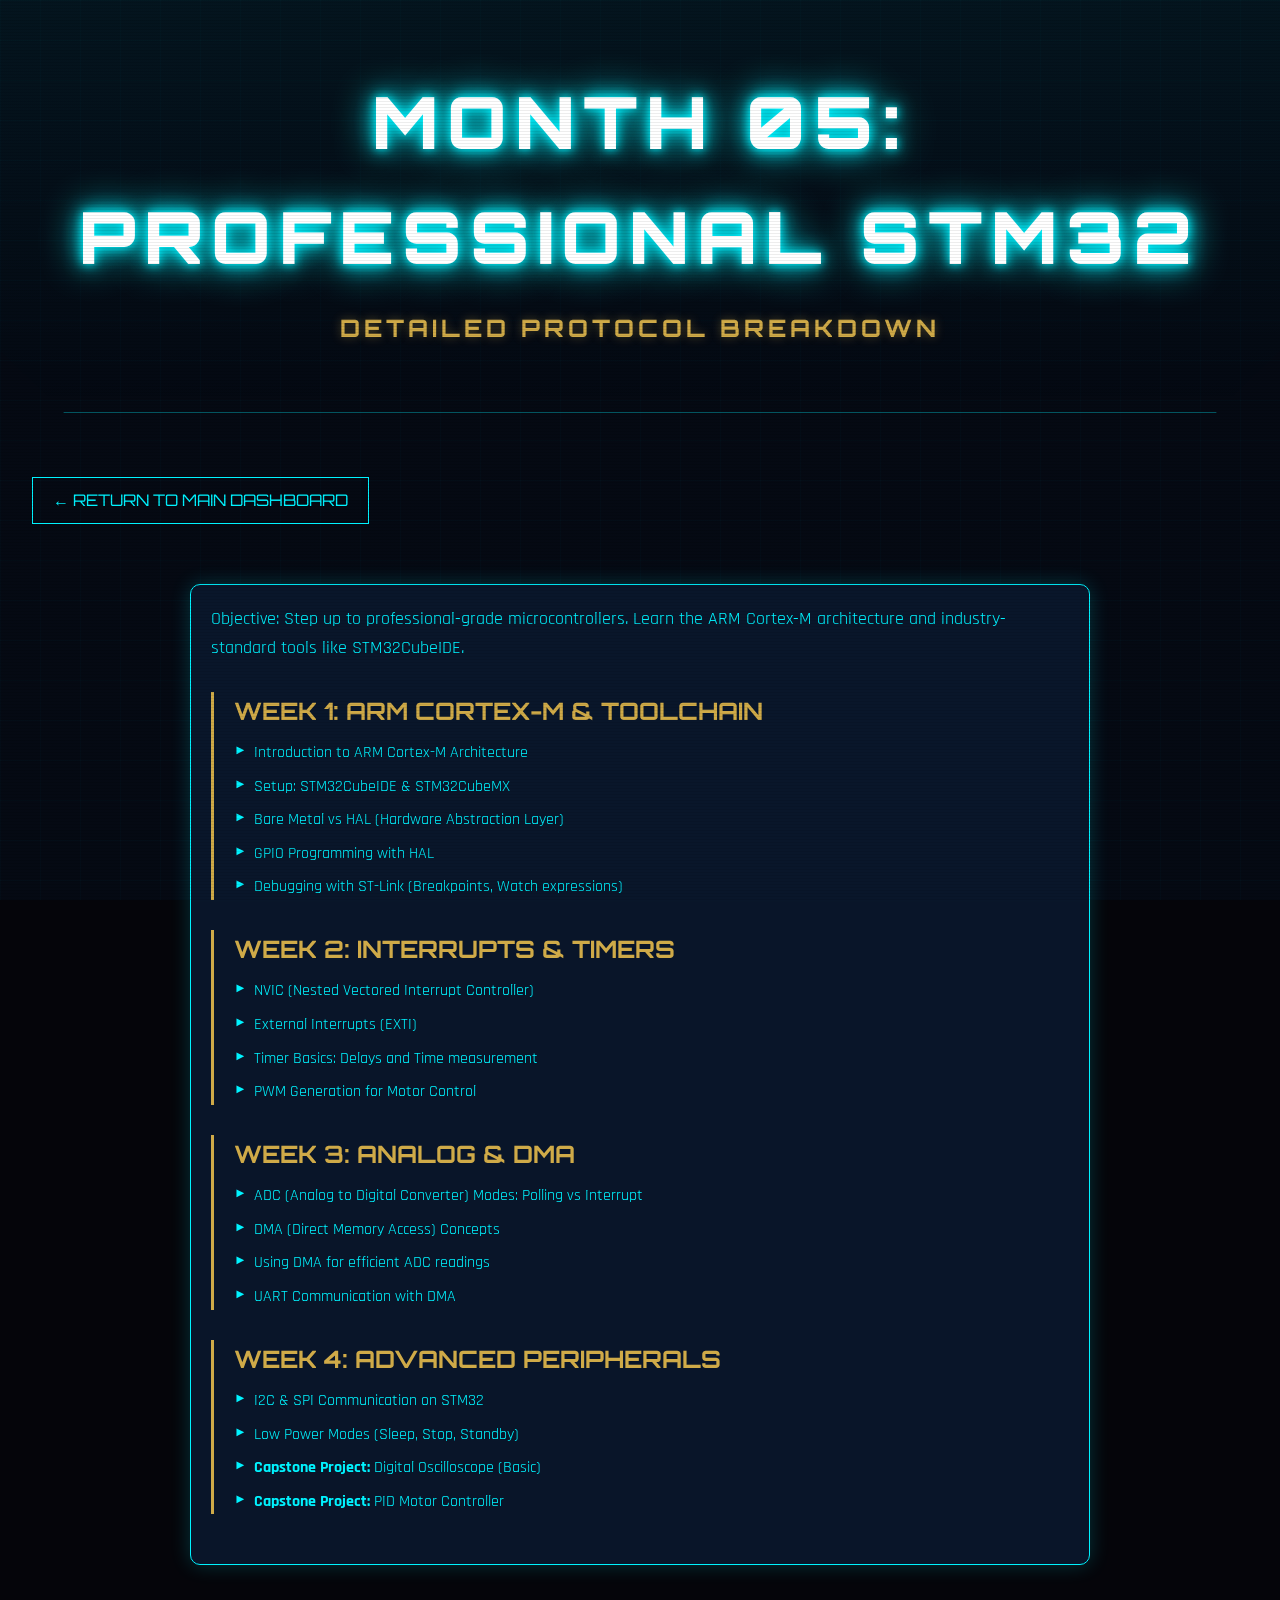
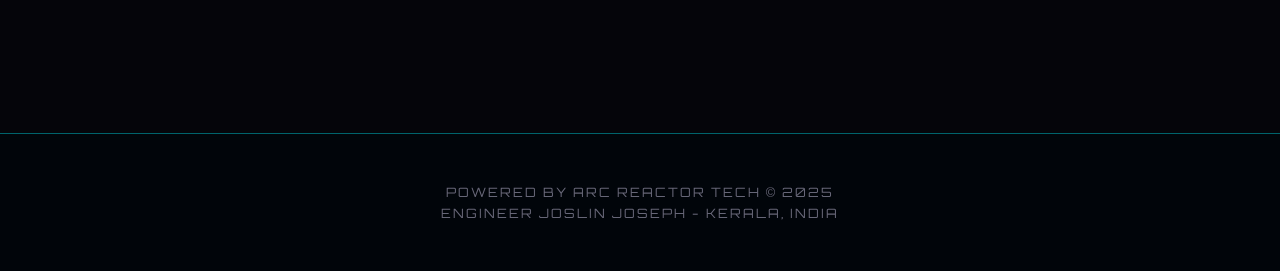
<file: month5_details.html>
<!DOCTYPE html>
<html lang="en">

<head>
    <meta charset="UTF-8">
    <meta name="viewport" content="width=device-width, initial-scale=1.0">
    <title>Month 5: Professional STM32 | Engineer Joslin Joseph</title>
    <link rel="stylesheet" href="style.css">
    <style>
        .details-container {
            max-width: 900px;
            margin: 40px auto;
            padding: 20px;
            background: rgba(10, 25, 47, 0.85);
            border: 1px solid var(--arc-reactor-blue);
            box-shadow: 0 0 20px rgba(0, 243, 255, 0.2);
            border-radius: 10px;
            backdrop-filter: blur(5px);
        }

        .back-button {
            display: inline-block;
            margin-bottom: 20px;
            padding: 10px 20px;
            color: var(--arc-reactor-blue);
            border: 1px solid var(--arc-reactor-blue);
            text-decoration: none;
            font-family: 'Orbitron', sans-serif;
            transition: all 0.3s ease;
        }

        .back-button:hover {
            background: rgba(0, 243, 255, 0.1);
            box-shadow: 0 0 15px var(--arc-reactor-blue);
        }

        .week-section {
            margin-bottom: 30px;
            border-left: 3px solid var(--stark-gold);
            padding-left: 20px;
        }

        .week-title {
            color: var(--stark-gold);
            font-family: 'Orbitron', sans-serif;
            font-size: 1.5rem;
            margin-bottom: 10px;
        }

        .topic-list {
            list-style: none;
            padding: 0;
        }

        .topic-list li {
            margin-bottom: 8px;
            position: relative;
            padding-left: 20px;
        }

        .topic-list li::before {
            content: "►";
            color: var(--arc-reactor-blue);
            position: absolute;
            left: 0;
            font-size: 0.8rem;
        }
    </style>
</head>

<body>
    <div class="bg-grid"></div>
    <header>
        <h1>MONTH 05: PROFESSIONAL STM32</h1>
        <div class="subtitle">DETAILED PROTOCOL BREAKDOWN</div>
    </header>
    <div class="container">
        <a href="index.html" class="back-button">← RETURN TO MAIN DASHBOARD</a>
        <div class="details-container">
            <p style="margin-bottom: 30px; font-size: 1.1rem; line-height: 1.6;">
                Objective: Step up to professional-grade microcontrollers. Learn the ARM Cortex-M architecture and
                industry-standard tools like STM32CubeIDE.
            </p>
            <div class="week-section">
                <h3 class="week-title">WEEK 1: ARM CORTEX-M & TOOLCHAIN</h3>
                <ul class="topic-list">
                    <li>Introduction to ARM Cortex-M Architecture</li>
                    <li>Setup: STM32CubeIDE & STM32CubeMX</li>
                    <li>Bare Metal vs HAL (Hardware Abstraction Layer)</li>
                    <li>GPIO Programming with HAL</li>
                    <li>Debugging with ST-Link (Breakpoints, Watch expressions)</li>
                </ul>
            </div>
            <div class="week-section">
                <h3 class="week-title">WEEK 2: INTERRUPTS & TIMERS</h3>
                <ul class="topic-list">
                    <li>NVIC (Nested Vectored Interrupt Controller)</li>
                    <li>External Interrupts (EXTI)</li>
                    <li>Timer Basics: Delays and Time measurement</li>
                    <li>PWM Generation for Motor Control</li>
                </ul>
            </div>
            <div class="week-section">
                <h3 class="week-title">WEEK 3: ANALOG & DMA</h3>
                <ul class="topic-list">
                    <li>ADC (Analog to Digital Converter) Modes: Polling vs Interrupt</li>
                    <li>DMA (Direct Memory Access) Concepts</li>
                    <li>Using DMA for efficient ADC readings</li>
                    <li>UART Communication with DMA</li>
                </ul>
            </div>
            <div class="week-section">
                <h3 class="week-title">WEEK 4: ADVANCED PERIPHERALS</h3>
                <ul class="topic-list">
                    <li>I2C & SPI Communication on STM32</li>
                    <li>Low Power Modes (Sleep, Stop, Standby)</li>
                    <li><strong>Capstone Project:</strong> Digital Oscilloscope (Basic)</li>
                    <li><strong>Capstone Project:</strong> PID Motor Controller</li>
                </ul>
            </div>
        </div>
    </div>
    <footer>
        <p>POWERED BY ARC REACTOR TECH © 2025</p>
        <p>ENGINEER JOSLIN JOSEPH - KERALA, INDIA</p>
    </footer>
</body>

</html>
</file>
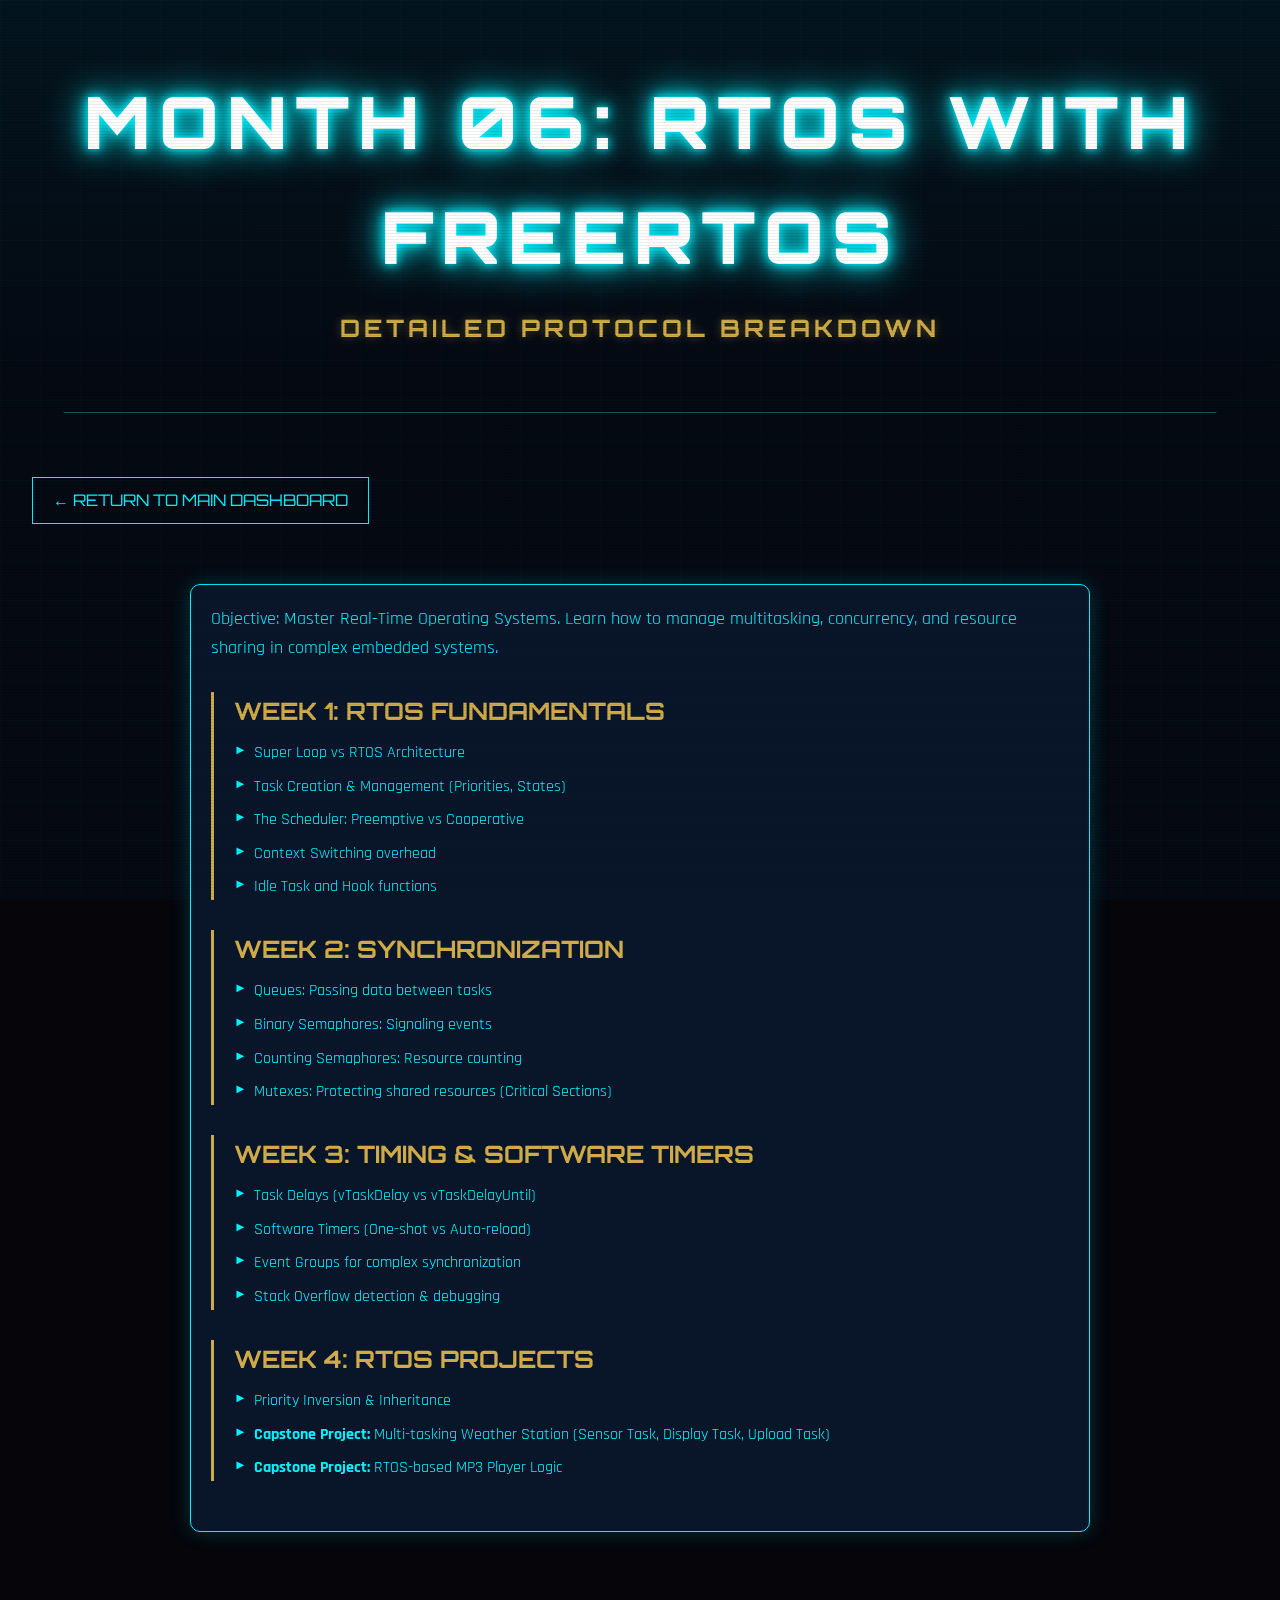
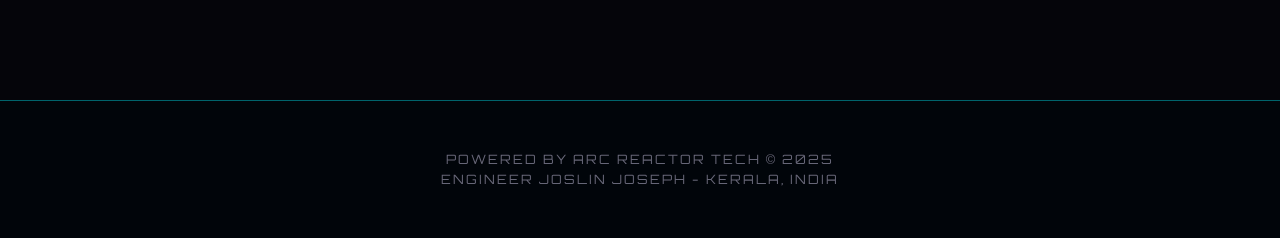
<file: month6_details.html>
<!DOCTYPE html>
<html lang="en">

<head>
    <meta charset="UTF-8">
    <meta name="viewport" content="width=device-width, initial-scale=1.0">
    <title>Month 6: RTOS with FreeRTOS | Engineer Joslin Joseph</title>
    <link rel="stylesheet" href="style.css">
    <style>
        .details-container {
            max-width: 900px;
            margin: 40px auto;
            padding: 20px;
            background: rgba(10, 25, 47, 0.85);
            border: 1px solid var(--arc-reactor-blue);
            box-shadow: 0 0 20px rgba(0, 243, 255, 0.2);
            border-radius: 10px;
            backdrop-filter: blur(5px);
        }

        .back-button {
            display: inline-block;
            margin-bottom: 20px;
            padding: 10px 20px;
            color: var(--arc-reactor-blue);
            border: 1px solid var(--arc-reactor-blue);
            text-decoration: none;
            font-family: 'Orbitron', sans-serif;
            transition: all 0.3s ease;
        }

        .back-button:hover {
            background: rgba(0, 243, 255, 0.1);
            box-shadow: 0 0 15px var(--arc-reactor-blue);
        }

        .week-section {
            margin-bottom: 30px;
            border-left: 3px solid var(--stark-gold);
            padding-left: 20px;
        }

        .week-title {
            color: var(--stark-gold);
            font-family: 'Orbitron', sans-serif;
            font-size: 1.5rem;
            margin-bottom: 10px;
        }

        .topic-list {
            list-style: none;
            padding: 0;
        }

        .topic-list li {
            margin-bottom: 8px;
            position: relative;
            padding-left: 20px;
        }

        .topic-list li::before {
            content: "►";
            color: var(--arc-reactor-blue);
            position: absolute;
            left: 0;
            font-size: 0.8rem;
        }
    </style>
</head>

<body>
    <div class="bg-grid"></div>
    <header>
        <h1>MONTH 06: RTOS WITH FREERTOS</h1>
        <div class="subtitle">DETAILED PROTOCOL BREAKDOWN</div>
    </header>
    <div class="container">
        <a href="index.html" class="back-button">← RETURN TO MAIN DASHBOARD</a>
        <div class="details-container">
            <p style="margin-bottom: 30px; font-size: 1.1rem; line-height: 1.6;">
                Objective: Master Real-Time Operating Systems. Learn how to manage multitasking, concurrency, and
                resource sharing in complex embedded systems.
            </p>
            <div class="week-section">
                <h3 class="week-title">WEEK 1: RTOS FUNDAMENTALS</h3>
                <ul class="topic-list">
                    <li>Super Loop vs RTOS Architecture</li>
                    <li>Task Creation & Management (Priorities, States)</li>
                    <li>The Scheduler: Preemptive vs Cooperative</li>
                    <li>Context Switching overhead</li>
                    <li>Idle Task and Hook functions</li>
                </ul>
            </div>
            <div class="week-section">
                <h3 class="week-title">WEEK 2: SYNCHRONIZATION</h3>
                <ul class="topic-list">
                    <li>Queues: Passing data between tasks</li>
                    <li>Binary Semaphores: Signaling events</li>
                    <li>Counting Semaphores: Resource counting</li>
                    <li>Mutexes: Protecting shared resources (Critical Sections)</li>
                </ul>
            </div>
            <div class="week-section">
                <h3 class="week-title">WEEK 3: TIMING & SOFTWARE TIMERS</h3>
                <ul class="topic-list">
                    <li>Task Delays (vTaskDelay vs vTaskDelayUntil)</li>
                    <li>Software Timers (One-shot vs Auto-reload)</li>
                    <li>Event Groups for complex synchronization</li>
                    <li>Stack Overflow detection & debugging</li>
                </ul>
            </div>
            <div class="week-section">
                <h3 class="week-title">WEEK 4: RTOS PROJECTS</h3>
                <ul class="topic-list">
                    <li>Priority Inversion & Inheritance</li>
                    <li><strong>Capstone Project:</strong> Multi-tasking Weather Station (Sensor Task, Display Task,
                        Upload Task)</li>
                    <li><strong>Capstone Project:</strong> RTOS-based MP3 Player Logic</li>
                </ul>
            </div>
        </div>
    </div>
    <footer>
        <p>POWERED BY ARC REACTOR TECH © 2025</p>
        <p>ENGINEER JOSLIN JOSEPH - KERALA, INDIA</p>
    </footer>
</body>

</html>
</file>
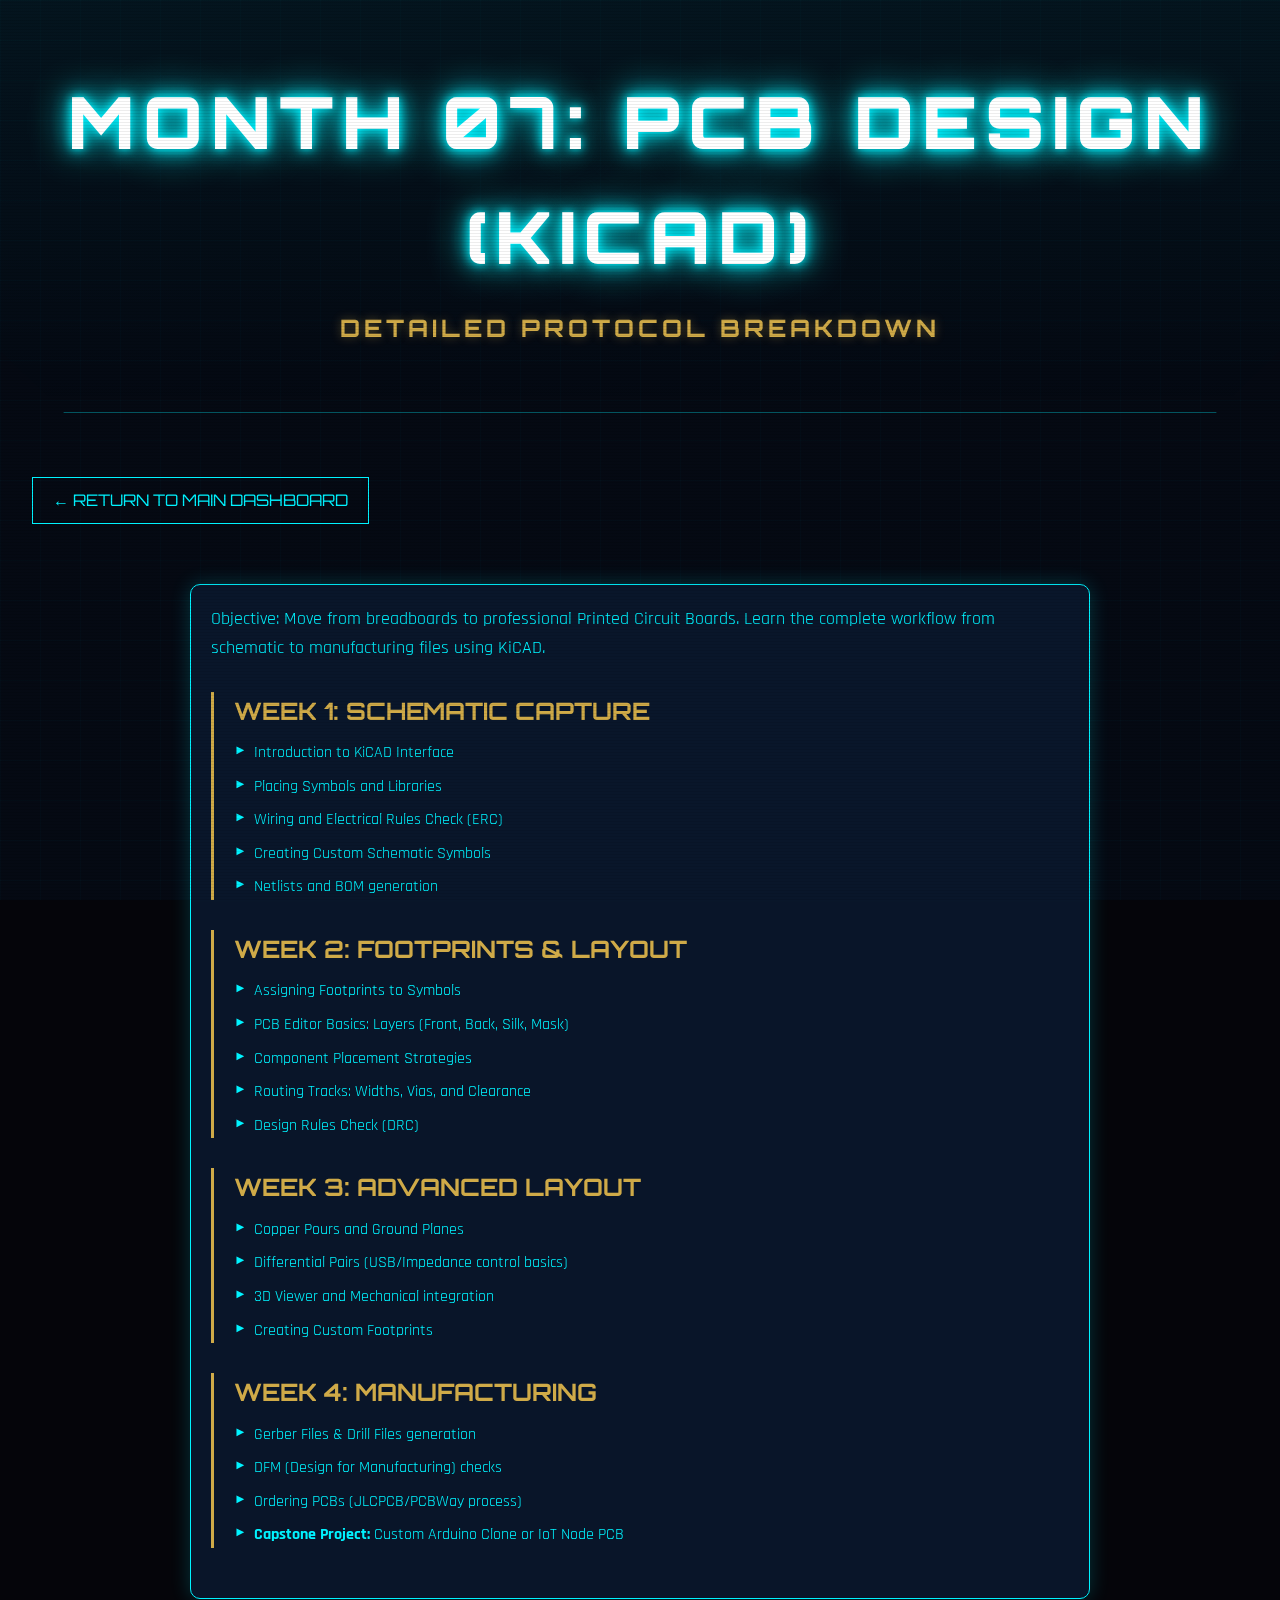
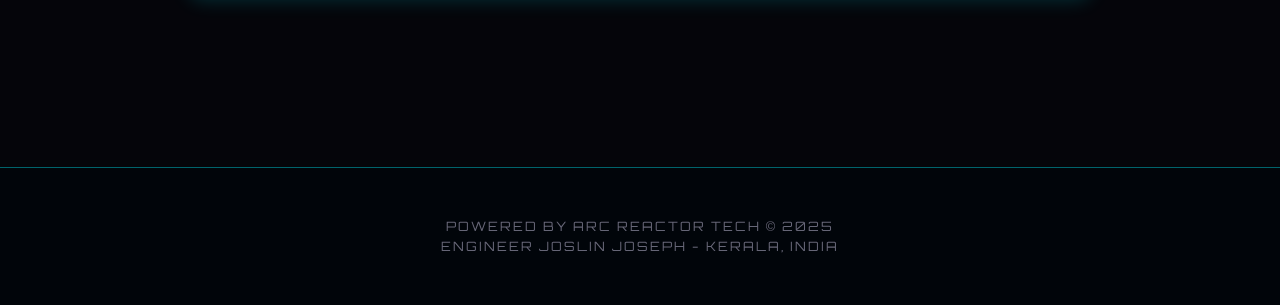
<file: month7_details.html>
<!DOCTYPE html>
<html lang="en">

<head>
    <meta charset="UTF-8">
    <meta name="viewport" content="width=device-width, initial-scale=1.0">
    <title>Month 7: PCB Design (KiCAD) | Engineer Joslin Joseph</title>
    <link rel="stylesheet" href="style.css">
    <style>
        .details-container {
            max-width: 900px;
            margin: 40px auto;
            padding: 20px;
            background: rgba(10, 25, 47, 0.85);
            border: 1px solid var(--arc-reactor-blue);
            box-shadow: 0 0 20px rgba(0, 243, 255, 0.2);
            border-radius: 10px;
            backdrop-filter: blur(5px);
        }

        .back-button {
            display: inline-block;
            margin-bottom: 20px;
            padding: 10px 20px;
            color: var(--arc-reactor-blue);
            border: 1px solid var(--arc-reactor-blue);
            text-decoration: none;
            font-family: 'Orbitron', sans-serif;
            transition: all 0.3s ease;
        }

        .back-button:hover {
            background: rgba(0, 243, 255, 0.1);
            box-shadow: 0 0 15px var(--arc-reactor-blue);
        }

        .week-section {
            margin-bottom: 30px;
            border-left: 3px solid var(--stark-gold);
            padding-left: 20px;
        }

        .week-title {
            color: var(--stark-gold);
            font-family: 'Orbitron', sans-serif;
            font-size: 1.5rem;
            margin-bottom: 10px;
        }

        .topic-list {
            list-style: none;
            padding: 0;
        }

        .topic-list li {
            margin-bottom: 8px;
            position: relative;
            padding-left: 20px;
        }

        .topic-list li::before {
            content: "►";
            color: var(--arc-reactor-blue);
            position: absolute;
            left: 0;
            font-size: 0.8rem;
        }
    </style>
</head>

<body>
    <div class="bg-grid"></div>
    <header>
        <h1>MONTH 07: PCB DESIGN (KICAD)</h1>
        <div class="subtitle">DETAILED PROTOCOL BREAKDOWN</div>
    </header>
    <div class="container">
        <a href="index.html" class="back-button">← RETURN TO MAIN DASHBOARD</a>
        <div class="details-container">
            <p style="margin-bottom: 30px; font-size: 1.1rem; line-height: 1.6;">
                Objective: Move from breadboards to professional Printed Circuit Boards. Learn the complete workflow
                from schematic to manufacturing files using KiCAD.
            </p>
            <div class="week-section">
                <h3 class="week-title">WEEK 1: SCHEMATIC CAPTURE</h3>
                <ul class="topic-list">
                    <li>Introduction to KiCAD Interface</li>
                    <li>Placing Symbols and Libraries</li>
                    <li>Wiring and Electrical Rules Check (ERC)</li>
                    <li>Creating Custom Schematic Symbols</li>
                    <li>Netlists and BOM generation</li>
                </ul>
            </div>
            <div class="week-section">
                <h3 class="week-title">WEEK 2: FOOTPRINTS & LAYOUT</h3>
                <ul class="topic-list">
                    <li>Assigning Footprints to Symbols</li>
                    <li>PCB Editor Basics: Layers (Front, Back, Silk, Mask)</li>
                    <li>Component Placement Strategies</li>
                    <li>Routing Tracks: Widths, Vias, and Clearance</li>
                    <li>Design Rules Check (DRC)</li>
                </ul>
            </div>
            <div class="week-section">
                <h3 class="week-title">WEEK 3: ADVANCED LAYOUT</h3>
                <ul class="topic-list">
                    <li>Copper Pours and Ground Planes</li>
                    <li>Differential Pairs (USB/Impedance control basics)</li>
                    <li>3D Viewer and Mechanical integration</li>
                    <li>Creating Custom Footprints</li>
                </ul>
            </div>
            <div class="week-section">
                <h3 class="week-title">WEEK 4: MANUFACTURING</h3>
                <ul class="topic-list">
                    <li>Gerber Files & Drill Files generation</li>
                    <li>DFM (Design for Manufacturing) checks</li>
                    <li>Ordering PCBs (JLCPCB/PCBWay process)</li>
                    <li><strong>Capstone Project:</strong> Custom Arduino Clone or IoT Node PCB</li>
                </ul>
            </div>
        </div>
    </div>
    <footer>
        <p>POWERED BY ARC REACTOR TECH © 2025</p>
        <p>ENGINEER JOSLIN JOSEPH - KERALA, INDIA</p>
    </footer>
</body>

</html>
</file>
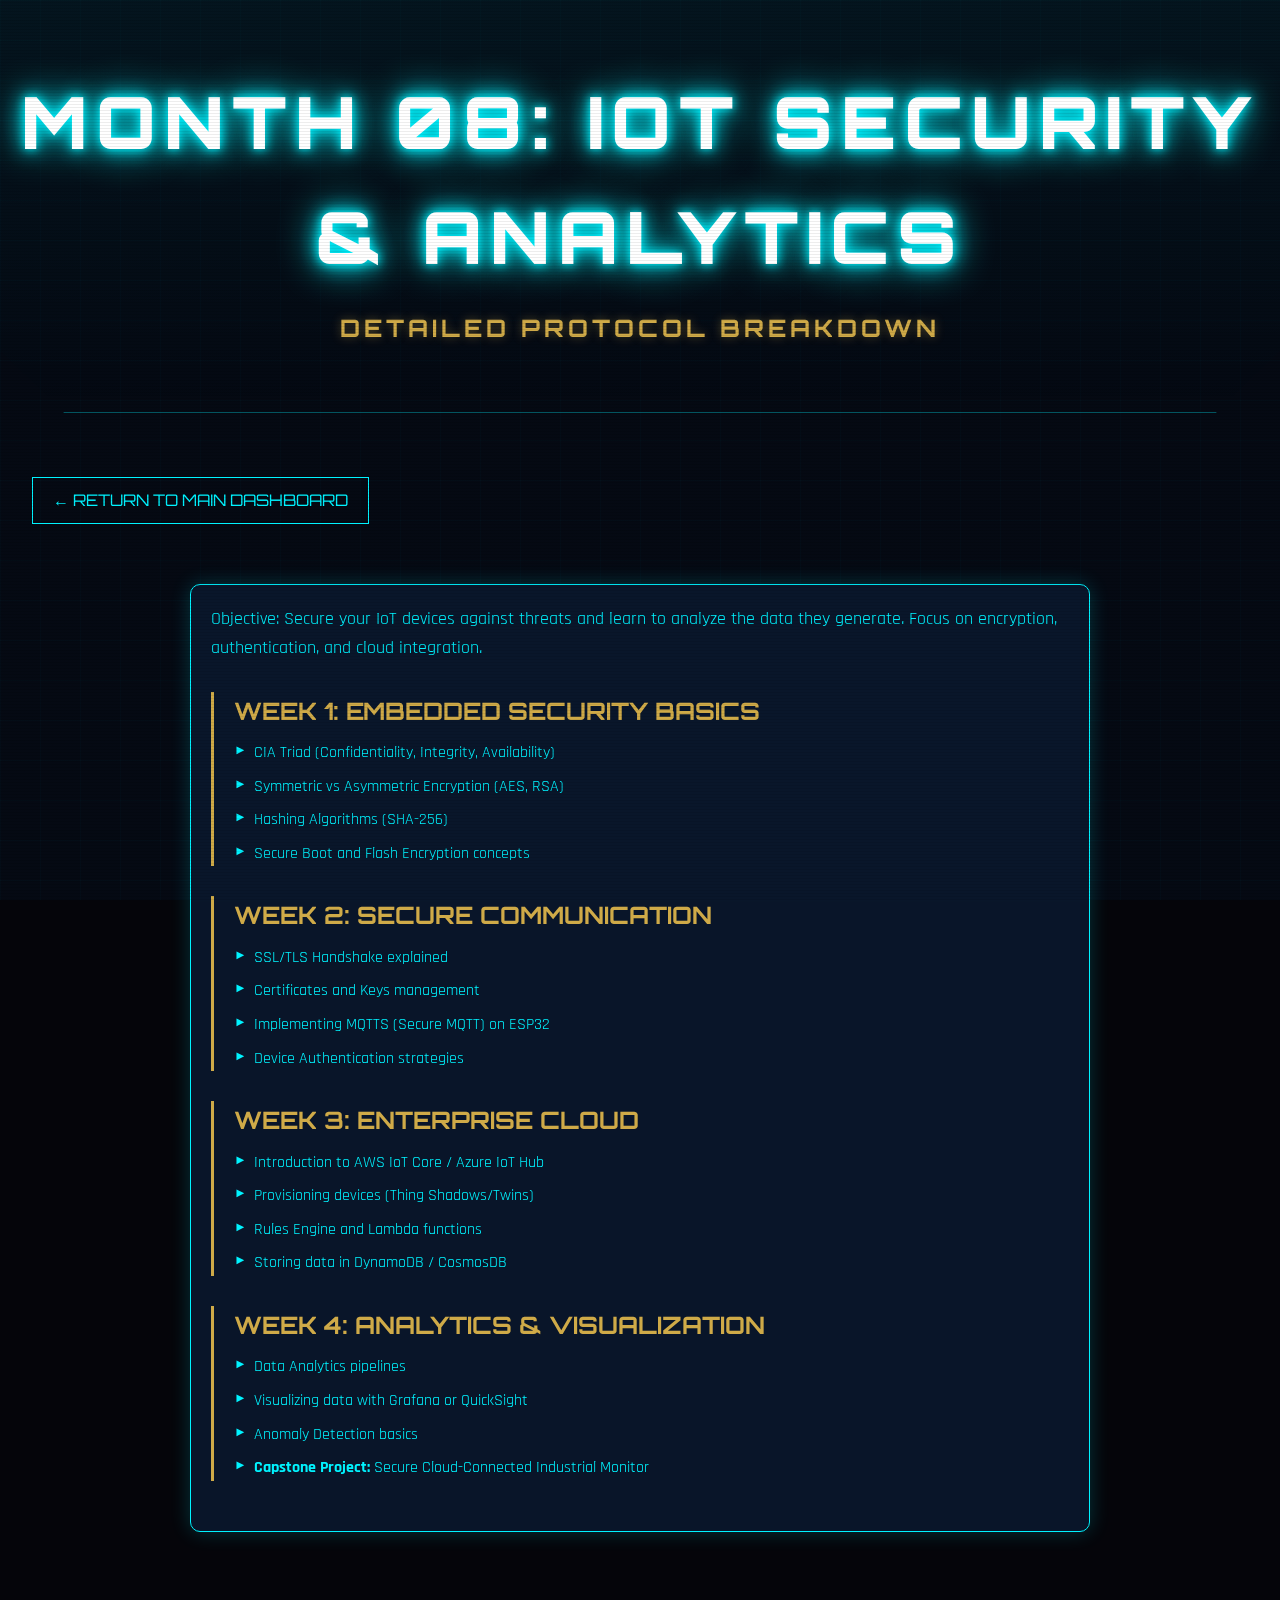
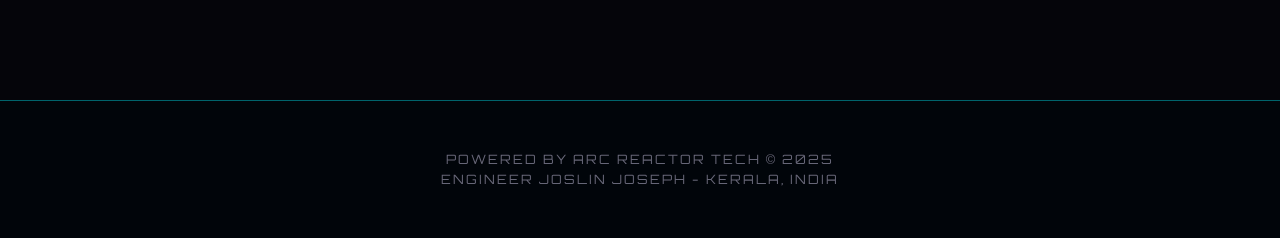
<file: month8_details.html>
<!DOCTYPE html>
<html lang="en">

<head>
    <meta charset="UTF-8">
    <meta name="viewport" content="width=device-width, initial-scale=1.0">
    <title>Month 8: IoT Security & Analytics | Engineer Joslin Joseph</title>
    <link rel="stylesheet" href="style.css">
    <style>
        .details-container {
            max-width: 900px;
            margin: 40px auto;
            padding: 20px;
            background: rgba(10, 25, 47, 0.85);
            border: 1px solid var(--arc-reactor-blue);
            box-shadow: 0 0 20px rgba(0, 243, 255, 0.2);
            border-radius: 10px;
            backdrop-filter: blur(5px);
        }

        .back-button {
            display: inline-block;
            margin-bottom: 20px;
            padding: 10px 20px;
            color: var(--arc-reactor-blue);
            border: 1px solid var(--arc-reactor-blue);
            text-decoration: none;
            font-family: 'Orbitron', sans-serif;
            transition: all 0.3s ease;
        }

        .back-button:hover {
            background: rgba(0, 243, 255, 0.1);
            box-shadow: 0 0 15px var(--arc-reactor-blue);
        }

        .week-section {
            margin-bottom: 30px;
            border-left: 3px solid var(--stark-gold);
            padding-left: 20px;
        }

        .week-title {
            color: var(--stark-gold);
            font-family: 'Orbitron', sans-serif;
            font-size: 1.5rem;
            margin-bottom: 10px;
        }

        .topic-list {
            list-style: none;
            padding: 0;
        }

        .topic-list li {
            margin-bottom: 8px;
            position: relative;
            padding-left: 20px;
        }

        .topic-list li::before {
            content: "►";
            color: var(--arc-reactor-blue);
            position: absolute;
            left: 0;
            font-size: 0.8rem;
        }
    </style>
</head>

<body>
    <div class="bg-grid"></div>
    <header>
        <h1>MONTH 08: IOT SECURITY & ANALYTICS</h1>
        <div class="subtitle">DETAILED PROTOCOL BREAKDOWN</div>
    </header>
    <div class="container">
        <a href="index.html" class="back-button">← RETURN TO MAIN DASHBOARD</a>
        <div class="details-container">
            <p style="margin-bottom: 30px; font-size: 1.1rem; line-height: 1.6;">
                Objective: Secure your IoT devices against threats and learn to analyze the data they generate. Focus on
                encryption, authentication, and cloud integration.
            </p>
            <div class="week-section">
                <h3 class="week-title">WEEK 1: EMBEDDED SECURITY BASICS</h3>
                <ul class="topic-list">
                    <li>CIA Triad (Confidentiality, Integrity, Availability)</li>
                    <li>Symmetric vs Asymmetric Encryption (AES, RSA)</li>
                    <li>Hashing Algorithms (SHA-256)</li>
                    <li>Secure Boot and Flash Encryption concepts</li>
                </ul>
            </div>
            <div class="week-section">
                <h3 class="week-title">WEEK 2: SECURE COMMUNICATION</h3>
                <ul class="topic-list">
                    <li>SSL/TLS Handshake explained</li>
                    <li>Certificates and Keys management</li>
                    <li>Implementing MQTTS (Secure MQTT) on ESP32</li>
                    <li>Device Authentication strategies</li>
                </ul>
            </div>
            <div class="week-section">
                <h3 class="week-title">WEEK 3: ENTERPRISE CLOUD</h3>
                <ul class="topic-list">
                    <li>Introduction to AWS IoT Core / Azure IoT Hub</li>
                    <li>Provisioning devices (Thing Shadows/Twins)</li>
                    <li>Rules Engine and Lambda functions</li>
                    <li>Storing data in DynamoDB / CosmosDB</li>
                </ul>
            </div>
            <div class="week-section">
                <h3 class="week-title">WEEK 4: ANALYTICS & VISUALIZATION</h3>
                <ul class="topic-list">
                    <li>Data Analytics pipelines</li>
                    <li>Visualizing data with Grafana or QuickSight</li>
                    <li>Anomaly Detection basics</li>
                    <li><strong>Capstone Project:</strong> Secure Cloud-Connected Industrial Monitor</li>
                </ul>
            </div>
        </div>
    </div>
    <footer>
        <p>POWERED BY ARC REACTOR TECH © 2025</p>
        <p>ENGINEER JOSLIN JOSEPH - KERALA, INDIA</p>
    </footer>
</body>

</html>
</file>
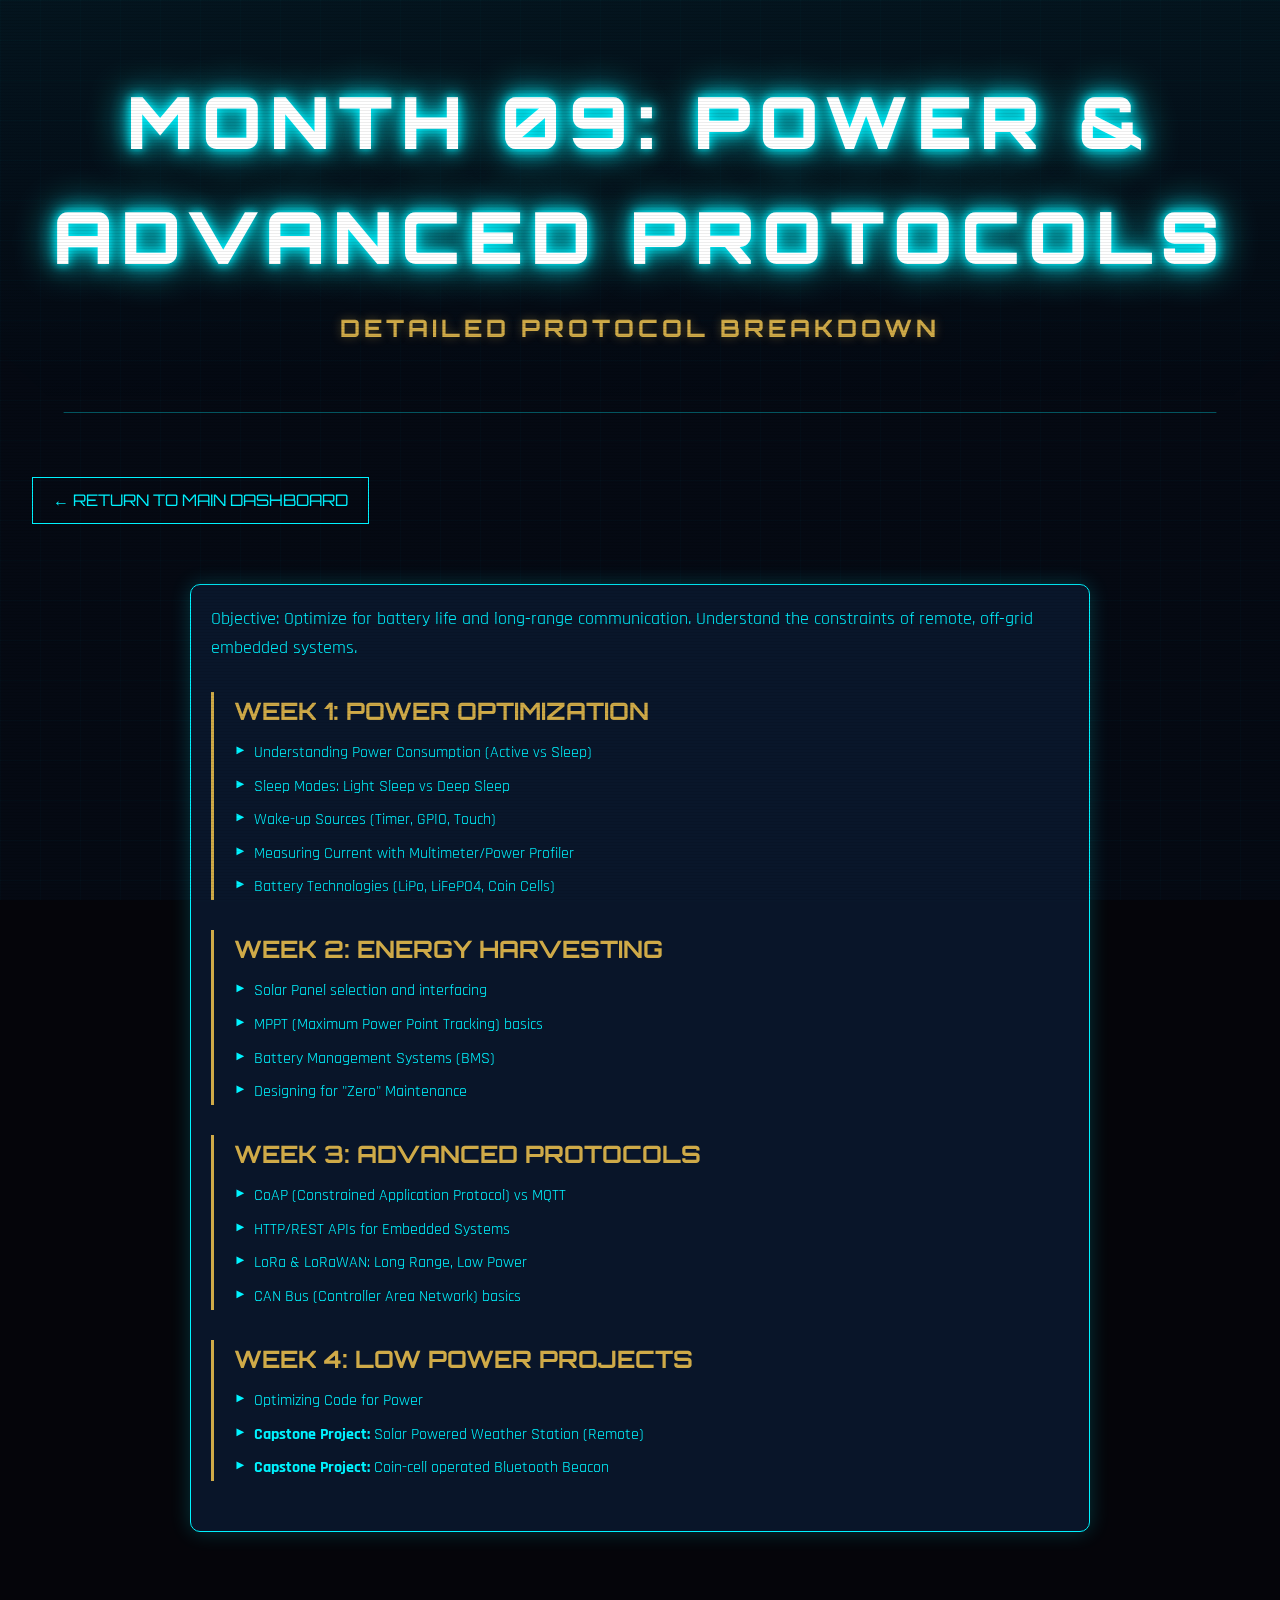
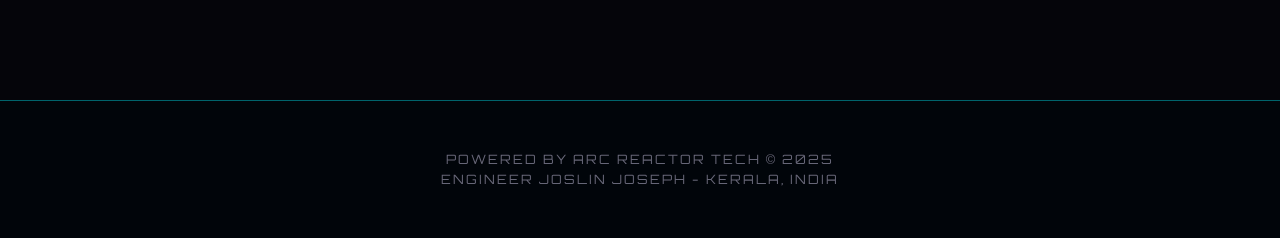
<file: month9_details.html>
<!DOCTYPE html>
<html lang="en">

<head>
    <meta charset="UTF-8">
    <meta name="viewport" content="width=device-width, initial-scale=1.0">
    <title>Month 9: Power & Advanced Protocols | Engineer Joslin Joseph</title>
    <link rel="stylesheet" href="style.css">
    <style>
        .details-container {
            max-width: 900px;
            margin: 40px auto;
            padding: 20px;
            background: rgba(10, 25, 47, 0.85);
            border: 1px solid var(--arc-reactor-blue);
            box-shadow: 0 0 20px rgba(0, 243, 255, 0.2);
            border-radius: 10px;
            backdrop-filter: blur(5px);
        }

        .back-button {
            display: inline-block;
            margin-bottom: 20px;
            padding: 10px 20px;
            color: var(--arc-reactor-blue);
            border: 1px solid var(--arc-reactor-blue);
            text-decoration: none;
            font-family: 'Orbitron', sans-serif;
            transition: all 0.3s ease;
        }

        .back-button:hover {
            background: rgba(0, 243, 255, 0.1);
            box-shadow: 0 0 15px var(--arc-reactor-blue);
        }

        .week-section {
            margin-bottom: 30px;
            border-left: 3px solid var(--stark-gold);
            padding-left: 20px;
        }

        .week-title {
            color: var(--stark-gold);
            font-family: 'Orbitron', sans-serif;
            font-size: 1.5rem;
            margin-bottom: 10px;
        }

        .topic-list {
            list-style: none;
            padding: 0;
        }

        .topic-list li {
            margin-bottom: 8px;
            position: relative;
            padding-left: 20px;
        }

        .topic-list li::before {
            content: "►";
            color: var(--arc-reactor-blue);
            position: absolute;
            left: 0;
            font-size: 0.8rem;
        }
    </style>
</head>

<body>
    <div class="bg-grid"></div>
    <header>
        <h1>MONTH 09: POWER & ADVANCED PROTOCOLS</h1>
        <div class="subtitle">DETAILED PROTOCOL BREAKDOWN</div>
    </header>
    <div class="container">
        <a href="index.html" class="back-button">← RETURN TO MAIN DASHBOARD</a>
        <div class="details-container">
            <p style="margin-bottom: 30px; font-size: 1.1rem; line-height: 1.6;">
                Objective: Optimize for battery life and long-range communication. Understand the constraints of remote,
                off-grid embedded systems.
            </p>
            <div class="week-section">
                <h3 class="week-title">WEEK 1: POWER OPTIMIZATION</h3>
                <ul class="topic-list">
                    <li>Understanding Power Consumption (Active vs Sleep)</li>
                    <li>Sleep Modes: Light Sleep vs Deep Sleep</li>
                    <li>Wake-up Sources (Timer, GPIO, Touch)</li>
                    <li>Measuring Current with Multimeter/Power Profiler</li>
                    <li>Battery Technologies (LiPo, LiFePO4, Coin Cells)</li>
                </ul>
            </div>
            <div class="week-section">
                <h3 class="week-title">WEEK 2: ENERGY HARVESTING</h3>
                <ul class="topic-list">
                    <li>Solar Panel selection and interfacing</li>
                    <li>MPPT (Maximum Power Point Tracking) basics</li>
                    <li>Battery Management Systems (BMS)</li>
                    <li>Designing for "Zero" Maintenance</li>
                </ul>
            </div>
            <div class="week-section">
                <h3 class="week-title">WEEK 3: ADVANCED PROTOCOLS</h3>
                <ul class="topic-list">
                    <li>CoAP (Constrained Application Protocol) vs MQTT</li>
                    <li>HTTP/REST APIs for Embedded Systems</li>
                    <li>LoRa & LoRaWAN: Long Range, Low Power</li>
                    <li>CAN Bus (Controller Area Network) basics</li>
                </ul>
            </div>
            <div class="week-section">
                <h3 class="week-title">WEEK 4: LOW POWER PROJECTS</h3>
                <ul class="topic-list">
                    <li>Optimizing Code for Power</li>
                    <li><strong>Capstone Project:</strong> Solar Powered Weather Station (Remote)</li>
                    <li><strong>Capstone Project:</strong> Coin-cell operated Bluetooth Beacon</li>
                </ul>
            </div>
        </div>
    </div>
    <footer>
        <p>POWERED BY ARC REACTOR TECH © 2025</p>
        <p>ENGINEER JOSLIN JOSEPH - KERALA, INDIA</p>
    </footer>
</body>

</html>
</file>
<file: style.css>
@import url('https://fonts.googleapis.com/css2?family=Orbitron:wght@400;500;700;900&family=Rajdhani:wght@300;400;500;600;700&display=swap');

:root {
    --arc-reactor-blue: #00f3ff;
    --arc-reactor-glow: rgba(0, 243, 255, 0.6);
    --stark-gold: #cfaa48;
    --stark-gold-glow: rgba(207, 170, 72, 0.4);
    --hud-dark: #05050a;
    --hud-panel: rgba(10, 20, 30, 0.75);
    --hud-glass: rgba(0, 243, 255, 0.05);
    --hud-border: rgba(0, 243, 255, 0.4);
    --text-glow: 0 0 10px var(--arc-reactor-blue);
    --danger-red: #ff3333;
}

* {
    margin: 0;
    padding: 0;
    box-sizing: border-box;
}

body {
    background-color: var(--hud-dark);
    /* High-tech Lab Background */
    background-image:
        linear-gradient(rgba(5, 10, 20, 0.85), rgba(5, 10, 20, 0.9)),
        url('https://images.unsplash.com/photo-1550751827-4bd374c3f58b?q=80&w=2070&auto=format&fit=crop');
    background-size: cover;
    background-position: center;
    background-attachment: fixed;
    color: var(--arc-reactor-blue);
    font-family: 'Rajdhani', sans-serif;
    overflow-x: hidden;
    line-height: 1.6;
    min-height: 100vh;
}

/* --- Live HUD Background Elements --- */
.hud-background-container {
    position: fixed;
    top: 50%;
    left: 50%;
    transform: translate(-50%, -50%);
    width: 100vw;
    height: 100vh;
    z-index: -1;
    pointer-events: none;
    overflow: hidden;
}

.hud-ring {
    position: absolute;
    top: 50%;
    left: 50%;
    transform: translate(-50%, -50%);
    border: 1px solid rgba(0, 243, 255, 0.1);
    border-radius: 50%;
    box-shadow: 0 0 10px rgba(0, 243, 255, 0.05);
}

.hud-ring:nth-child(1) {
    width: 40vw;
    height: 40vw;
    border-top: 2px solid rgba(0, 243, 255, 0.3);
    border-bottom: 2px solid rgba(0, 243, 255, 0.3);
    animation: rotate-cw 60s linear infinite;
}

.hud-ring:nth-child(2) {
    width: 30vw;
    height: 30vw;
    border-left: 2px solid rgba(207, 170, 72, 0.2);
    border-right: 2px solid rgba(207, 170, 72, 0.2);
    animation: rotate-ccw 45s linear infinite;
}

.hud-ring:nth-child(3) {
    width: 20vw;
    height: 20vw;
    border: 1px dashed rgba(0, 243, 255, 0.2);
    animation: rotate-cw 30s linear infinite;
}

@keyframes rotate-cw {
    from {
        transform: translate(-50%, -50%) rotate(0deg);
    }

    to {
        transform: translate(-50%, -50%) rotate(360deg);
    }
}

@keyframes rotate-ccw {
    from {
        transform: translate(-50%, -50%) rotate(0deg);
    }

    to {
        transform: translate(-50%, -50%) rotate(-360deg);
    }
}

/* --- Global Scanline Overlay --- */
body::after {
    content: "";
    position: fixed;
    top: 0;
    left: 0;
    width: 100vw;
    height: 100vh;
    background: repeating-linear-gradient(0deg,
            rgba(0, 0, 0, 0.1),
            rgba(0, 0, 0, 0.1) 1px,
            transparent 1px,
            transparent 3px);
    pointer-events: none;
    z-index: 9999;
    opacity: 0.7;
}

/* --- HUD Background Grid --- */
.bg-grid {
    position: fixed;
    top: 0;
    left: 0;
    width: 100%;
    height: 100%;
    background-image:
        linear-gradient(var(--hud-glass) 1px, transparent 1px),
        linear-gradient(90deg, var(--hud-glass) 1px, transparent 1px);
    background-size: 40px 40px;
    z-index: -1;
    opacity: 0.4;
    pointer-events: none;
    perspective: 1000px;
    transform-style: preserve-3d;
}

/* --- Header Section --- */
header {
    text-align: center;
    padding: 4rem 1rem;
    position: relative;
    border-bottom: 1px solid var(--hud-border);
    background: linear-gradient(180deg, rgba(0, 243, 255, 0.05) 0%, transparent 100%);
    clip-path: polygon(0 0, 100% 0, 100% 85%, 95% 100%, 5% 100%, 0 85%);
    margin-bottom: 2rem;
}

h1 {
    font-family: 'Orbitron', sans-serif;
    font-size: 4.5rem;
    font-weight: 900;
    text-transform: uppercase;
    letter-spacing: 8px;
    color: white;
    text-shadow:
        0 0 10px var(--arc-reactor-blue),
        0 0 20px var(--arc-reactor-blue),
        0 0 40px var(--arc-reactor-blue);
    margin-bottom: 15px;
}

.subtitle {
    font-family: 'Orbitron', sans-serif;
    color: var(--stark-gold);
    font-size: 1.5rem;
    font-weight: 700;
    letter-spacing: 4px;
    min-height: 1.5em;
    text-shadow: 0 0 10px var(--stark-gold-glow);
}

.college-tag {
    font-family: 'Rajdhani', sans-serif;
    font-size: 1.1rem;
    color: rgba(255, 255, 255, 0.7);
    margin-top: 15px;
    letter-spacing: 2px;
    text-transform: uppercase;
}

/* --- Main Content Container --- */
.container {
    max-width: 1400px;
    margin: 0 auto;
    padding: 2rem;
}

/* --- Iron Man Lab Images Section --- */
.lab-gallery {
    display: flex;
    gap: 30px;
    margin: 3rem 0;
    justify-content: center;
    flex-wrap: wrap;
}

.hologram-frame {
    border: 1px solid var(--arc-reactor-blue);
    padding: 5px;
    background: var(--hud-panel);
    box-shadow: 0 0 20px rgba(0, 243, 255, 0.1);
    width: 45%;
    min-width: 300px;
    position: relative;
    transition: all 0.4s cubic-bezier(0.175, 0.885, 0.32, 1.275);

    /* Tech Corners */
    clip-path: polygon(10px 0, 100% 0,
            100% calc(100% - 10px), calc(100% - 10px) 100%,
            0 100%, 0 10px);
}

.hologram-frame:hover {
    transform: scale(1.03) translateY(-5px);
    box-shadow: 0 0 30px var(--arc-reactor-glow);
    border-color: white;
}

.hologram-frame img {
    width: 100%;
    height: auto;
    display: block;
    filter: sepia(20%) hue-rotate(180deg) saturate(120%) brightness(0.8) contrast(1.2);
    opacity: 0.9;
    transition: filter 0.3s ease;
}

.hologram-frame:hover img {
    filter: none;
    opacity: 1;
}

.hologram-frame::before {
    content: "LAB_FEED_LIVE // SECURE";
    font-family: 'Orbitron', sans-serif;
    position: absolute;
    top: 10px;
    right: 15px;
    font-size: 0.7rem;
    color: var(--arc-reactor-blue);
    animation: blink 2s infinite;
    z-index: 2;
    background: rgba(0, 0, 0, 0.7);
    padding: 4px 8px;
    border: 1px solid var(--arc-reactor-blue);
    letter-spacing: 1px;
}

/* --- Motivation Bars --- */
.motivation-section {
    margin: 5rem 0;
    text-align: center;
}

.section-title {
    font-family: 'Orbitron', sans-serif;
    font-size: 2.2rem;
    color: var(--stark-gold);
    margin-bottom: 2.5rem;
    border-left: 5px solid var(--stark-gold);
    padding-left: 20px;
    display: inline-block;
    text-transform: uppercase;
    letter-spacing: 3px;
    text-shadow: 0 0 15px var(--stark-gold-glow);
    position: relative;
}

.section-title::after {
    content: '';
    position: absolute;
    bottom: 0;
    left: 20px;
    width: 100%;
    height: 2px;
    background: linear-gradient(90deg, var(--stark-gold), transparent);
}

.bar-container {
    background: rgba(255, 255, 255, 0.02);
    margin: 1.5rem 0;
    border: 1px solid var(--hud-border);
    position: relative;
    height: 60px;
    clip-path: polygon(0 0, 100% 0, 100% 100%, 10px 100%, 0 calc(100% - 10px));
}

.bar-fill {
    height: 100%;
    background: linear-gradient(90deg, rgba(0, 78, 146, 0.5), var(--arc-reactor-blue));
    width: 0%;
    display: flex;
    align-items: center;
    padding-left: 20px;
    white-space: nowrap;
    color: #000;
    font-family: 'Orbitron', sans-serif;
    font-weight: bold;
    font-size: 1.2rem;
    transition: width 1.5s cubic-bezier(0.4, 0, 0.2, 1);
    box-shadow: 0 0 20px var(--arc-reactor-glow);
}

.bar-quote {
    position: absolute;
    width: 100%;
    text-align: center;
    top: 50%;
    transform: translateY(-50%);
    color: white;
    font-family: 'Rajdhani', sans-serif;
    font-size: 1.2rem;
    font-weight: 600;
    letter-spacing: 1px;
    text-shadow: 0 0 5px black;
    z-index: 10;
    pointer-events: none;
    text-transform: uppercase;
}

/* --- 12-Month Roadmap Grid --- */
.roadmap-grid {
    display: grid;
    grid-template-columns: repeat(auto-fit, minmax(320px, 1fr));
    gap: 2.5rem;
    margin-top: 2rem;
}

.month-card {
    background: linear-gradient(135deg, rgba(10, 20, 30, 0.9) 0%, rgba(5, 10, 15, 0.95) 100%);
    border: 1px solid var(--hud-border);
    padding: 2rem;
    position: relative;
    transition: all 0.3s ease;
    overflow: hidden;
    text-decoration: none;
    display: block;

    /* Tech Shape */
    clip-path: polygon(20px 0, 100% 0,
            100% calc(100% - 20px), calc(100% - 20px) 100%,
            0 100%, 0 20px);
}

.month-card:hover {
    border-color: var(--stark-gold);
    box-shadow: 0 0 30px rgba(207, 170, 72, 0.15);
    transform: translateY(-5px);
    background: linear-gradient(135deg, rgba(20, 40, 60, 0.9) 0%, rgba(10, 20, 30, 0.95) 100%);
}

.month-card::before {
    content: '';
    position: absolute;
    top: 0;
    left: 0;
    width: 100%;
    height: 2px;
    background: linear-gradient(90deg, transparent, var(--arc-reactor-blue), transparent);
    animation: scanline 3s linear infinite;
    opacity: 0.5;
}

/* Corner Accents */
.month-card::after {
    content: '';
    position: absolute;
    bottom: 0;
    right: 0;
    width: 20px;
    height: 20px;
    border-bottom: 2px solid var(--arc-reactor-blue);
    border-right: 2px solid var(--arc-reactor-blue);
}

.month-header {
    display: flex;
    justify-content: space-between;
    align-items: center;
    margin-bottom: 1.5rem;
    border-bottom: 1px solid rgba(255, 255, 255, 0.1);
    padding-bottom: 0.8rem;
}

.month-number {
    font-family: 'Orbitron', sans-serif;
    font-size: 1rem;
    color: var(--stark-gold);
    text-transform: uppercase;
    letter-spacing: 2px;
}

.month-title {
    font-family: 'Rajdhani', sans-serif;
    font-size: 1.4rem;
    color: white;
    font-weight: 700;
    text-shadow: 0 0 8px var(--arc-reactor-blue);
    text-transform: uppercase;
}

.month-content ul {
    list-style: none;
    padding-left: 0;
}

.month-content li {
    margin-bottom: 0.8rem;
    padding-left: 1.5rem;
    position: relative;
    font-size: 1.05rem;
    color: #b0c4de;
    font-weight: 500;
}

.month-content li::before {
    content: '►';
    font-size: 0.8rem;
    position: absolute;
    left: 0;
    top: 2px;
    color: var(--arc-reactor-blue);
}

.month-content strong {
    color: var(--arc-reactor-blue);
    font-weight: 700;
}

/* --- Footer --- */
footer {
    text-align: center;
    padding: 3rem;
    border-top: 1px solid var(--hud-border);
    color: #667;
    margin-top: 6rem;
    background: rgba(0, 5, 10, 0.8);
    font-family: 'Orbitron', sans-serif;
    letter-spacing: 2px;
    font-size: 0.8rem;
}

/* --- Animations --- */
@keyframes blink {

    0%,
    100% {
        opacity: 1;
    }

    50% {
        opacity: 0.4;
    }
}

@keyframes scanline {
    0% {
        transform: translateX(-100%);
    }

    100% {
        transform: translateX(100%);
    }
}

/* Responsive adjustments */
@media (max-width: 768px) {
    h1 {
        font-size: 2.5rem;
        letter-spacing: 3px;
    }

    .lab-gallery {
        flex-direction: column;
        align-items: center;
    }

    .hologram-frame {
        width: 100%;
    }

    .month-card {
        clip-path: none;
        border-radius: 10px;
    }
}
</file>
